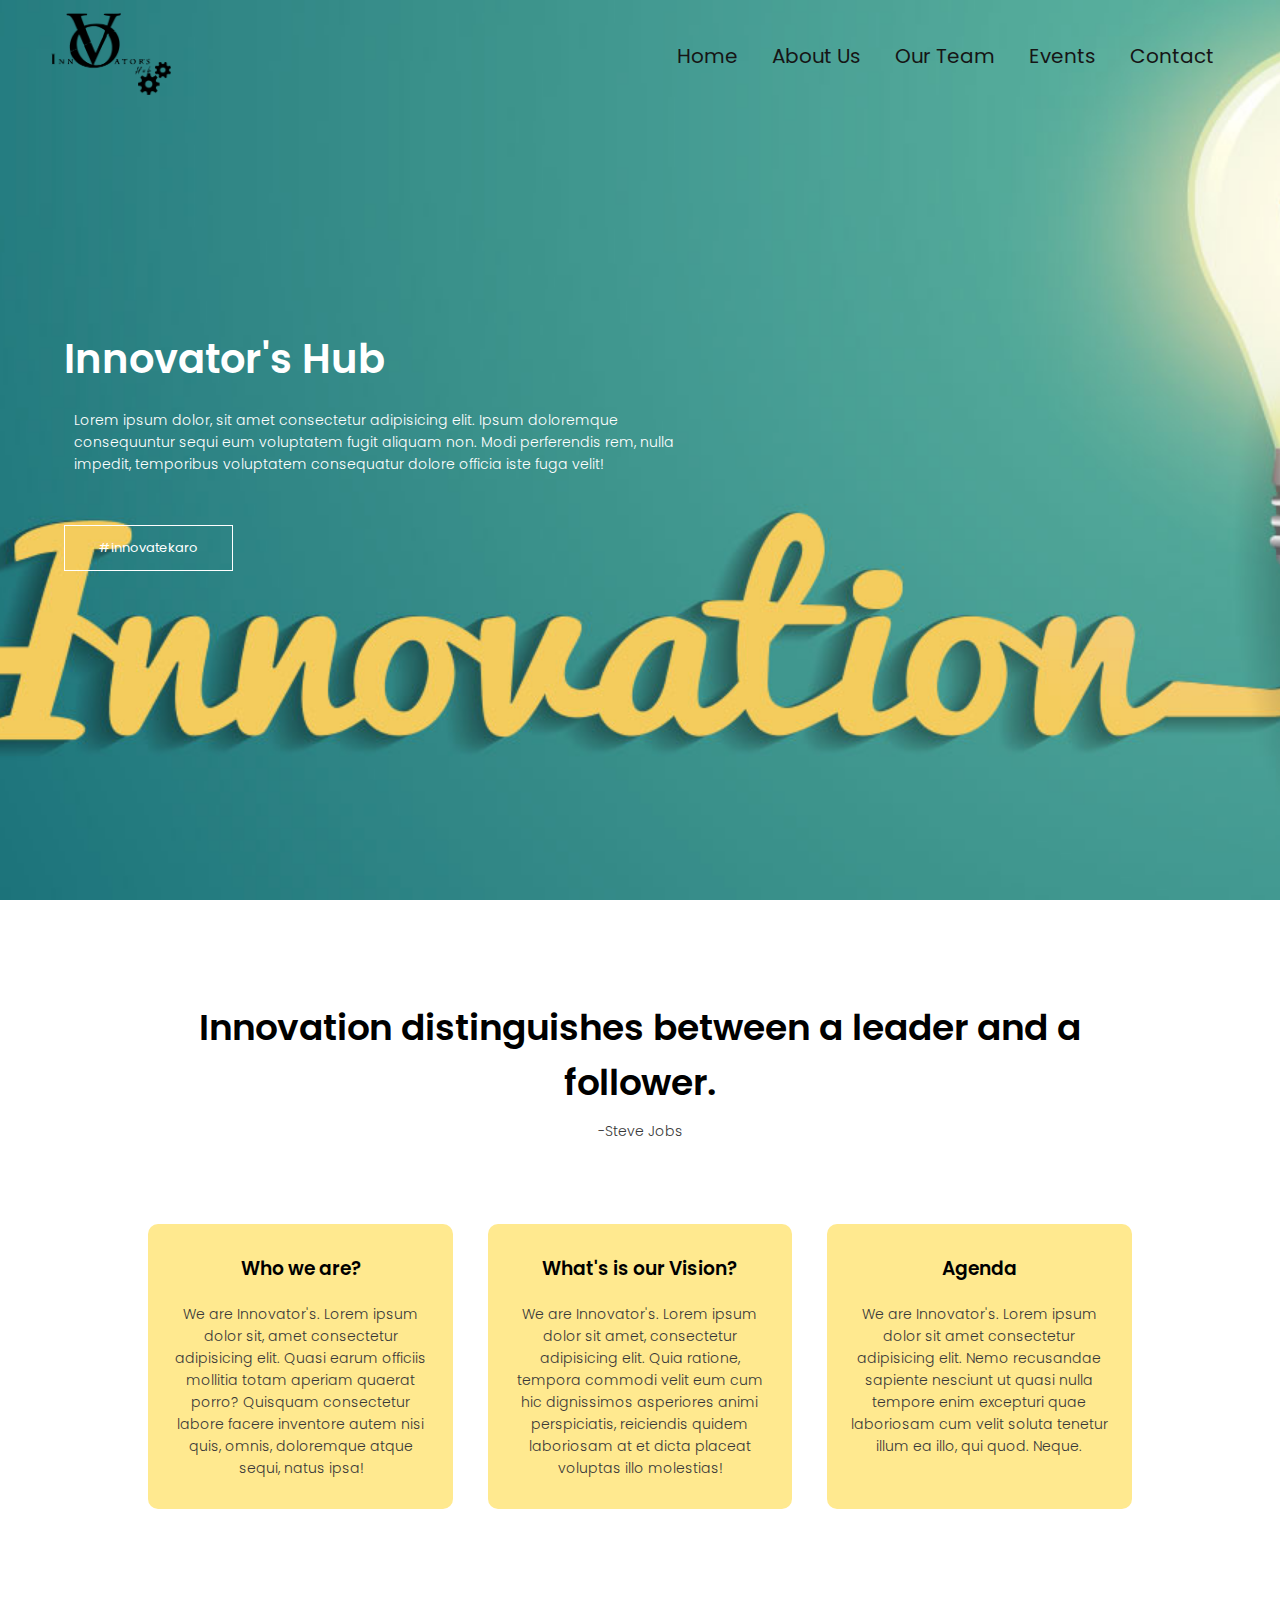
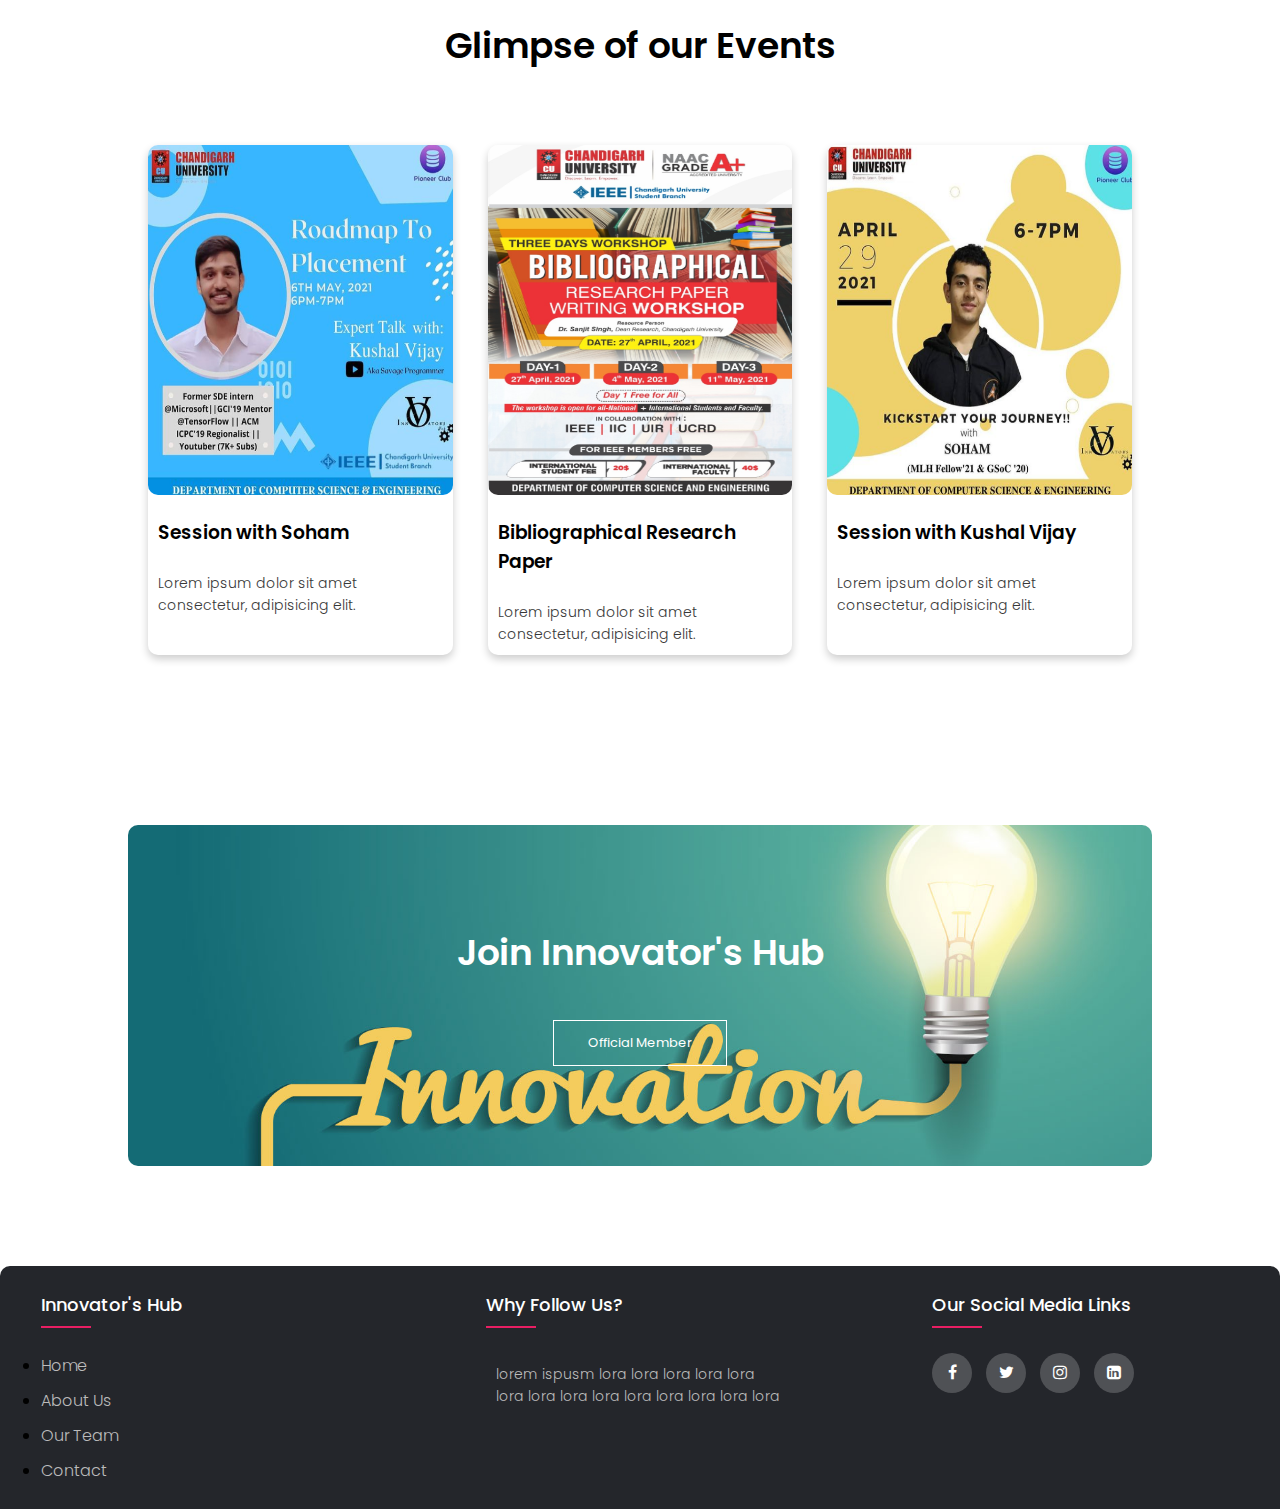
<file: index.html>
<!DOCTYPE html>
<html>

<head>
  <meta name="viewport" content="with=device-width, initial-scale=1.0"> 
    <title>Innovator's Hub</title>
    <link rel="stylesheet" href="style.css">
    <link rel="preconnect" href="https://fonts.gstatic.com">
<link href="https://fonts.googleapis.com/css2?family=Poppins:ital,wght@0,300;0,400;0,500;1,200&display=swap" rel="stylesheet">
    <link rel="stylesheet" href="https://stackpath.bootstrapcdn.com/font-awesome/4.7.0/css/font-awesome.min.css">
</head>

<body>
    <section class="header">            
            <nav>
              <a href="index.html"><img src="images/logo.png" alt=""></a>
              <div class="nav-links" id="navLinks"> 
                <i class="fa fa-times" onclick="hideMenu()"></i>

                <ul>
                    <li><a href="index.html">Home</a></li>
                    <li><a href="aboutUs.html">About Us</a></li>
                    <li><a href="team.html">Our Team</a></li>
                    <li><a href="events.html">Events</a></li>
                    <li><a href="contact.html">Contact</a></li>
                </ul>
              </div>
              <i class="fa fa-bars" onclick="showMenu()" ></i>

            </nav>
      <div class="text-box">
        <h1>
          Innovator's Hub
        </h1>
        <p>
          Lorem ipsum dolor, sit amet consectetur adipisicing elit. Ipsum doloremque consequuntur sequi eum voluptatem fugit aliquam non. Modi perferendis rem, nulla impedit, temporibus voluptatem consequatur dolore officia iste fuga velit!
        </p>
        <a href="" class="hero-btn">#innovatekaro</a>
      </div>

      </section>

      <section class="course">
        <h1>Innovation distinguishes between a leader and a follower.</h1>
        <p> -Steve Jobs</p>

          <div class="row">
            <div class="course-col">
              <h3>
                Who we are?
              </h3>
              <p>
                We are Innovator's. Lorem ipsum dolor sit, amet consectetur adipisicing elit. Quasi earum officiis mollitia totam aperiam quaerat porro? Quisquam consectetur labore facere inventore autem nisi quis, omnis, doloremque atque sequi, natus ipsa!
              </p>
            </div>
            <div class="course-col">
              <h3>
                What's is our Vision?
              </h3>
              <p>
                We are Innovator's. Lorem ipsum dolor sit amet, consectetur adipisicing elit. Quia ratione, tempora commodi velit eum cum hic dignissimos asperiores animi perspiciatis, reiciendis quidem laboriosam at et dicta placeat voluptas illo molestias!
              </p>
            </div>
            <div class="course-col">
              <h3>
                Agenda
              </h3>
              <p>
                We are Innovator's. Lorem ipsum dolor sit amet consectetur adipisicing elit. Nemo recusandae sapiente nesciunt ut quasi nulla tempore enim excepturi quae laboriosam cum velit soluta tenetur illum ea illo, qui quod. Neque.
              </p>
            </div>
          </div>
      </section>

      <!-- <section class="campus">
        <h1>Glimpse of our Recent Event's</h1>
        <div class="row">
          <div class="campus-col">
            <img src="images/imgs.png">
            <div class="layer">
              <h3>Bibliographical Research Paper</h3>
            </div>
          </div>
          <div class="campus-col">
            <img src="images/imgss.png">
            <div class="layer">
              <h3>Expert talk with Soham</h3>
              
            </div>
          </div>
          <div class="campus-col">
            <img src="images/imgsss.png">
            <div class="layer">
              <h3>Placement talks</h3>
              
            </div>
          </div>
        </div>

      </section> -->


      <section class="facilities">
        <h1>Glimpse of our Events</h1>
        <!-- <p>We are Innovator</p> -->

        <div class="row">
          <div class="facilities-col">
            <img src="images/imgss.png" alt="">
            <h3>Session with Soham</h3>
            <p>Lorem ipsum dolor sit amet consectetur, adipisicing elit. </p>

          </div>
          <div class="facilities-col">
            <img src="images/imgs.png" alt="">
            <h3>Bibliographical Research Paper</h3>
            <p>Lorem ipsum dolor sit amet consectetur, adipisicing elit. </p>
            
          </div>
          <div class="facilities-col">
            <img src="images/imgsss.png" alt="">
            <h3>Session with Kushal Vijay</h3>
            <p>Lorem ipsum dolor sit amet consectetur, adipisicing elit. </p>
            
          </div>
        </div>
      </section>

      <section class="cta">
        <h1>Join Innovator's Hub</h1>
        <a href="http://bit.ly/official-IH" class="hero-btn">Official Member</a>
      </section>

      <footer class="footer">
        <div class="container">
          <div class="row">
            <div class="footer-col">
              <h4>Innovator's Hub</h4>
              <ul>
                <li><a href="#">Home</a></li>
                <li><a href="#">About Us</a></li>
                <li><a href="#">Our Team</a></li>
                <li><a href="#">Contact</a></li>
              </ul>
            </div>
            <div class="footer-col">
              <h4>Why follow us?</h4>
              <p>lorem ispusm lora lora lora lora lora lora lora lora lora lora lora lora lora lora </p>
            </div>
   
            <div class="footer-col">
              <h4>Our Social media links</h4>
              <div class="social-links">
                <a href="#"><i class="fa fa-facebook"></i></a>
                <a href="#"><i class="fa fa-twitter"></i></a>
                <a href="#"><i class="fa fa-instagram"></i></a>
                <a href="#"><i class="fa fa-linkedin-square"></i></a>
              </div>
            </div>
          </div>
        </div>
     </footer>
    


<!--JS for responsive menubar -->
<script>
  var navLinks = document.getElementById("navLinks");
  funtion showMenu() {
    navLinks.style.right = "0";
  }
  funtion hideMenu() {
    navLinks.style.right = "-200px";
  }
</script>

</body>

</html>
</file>
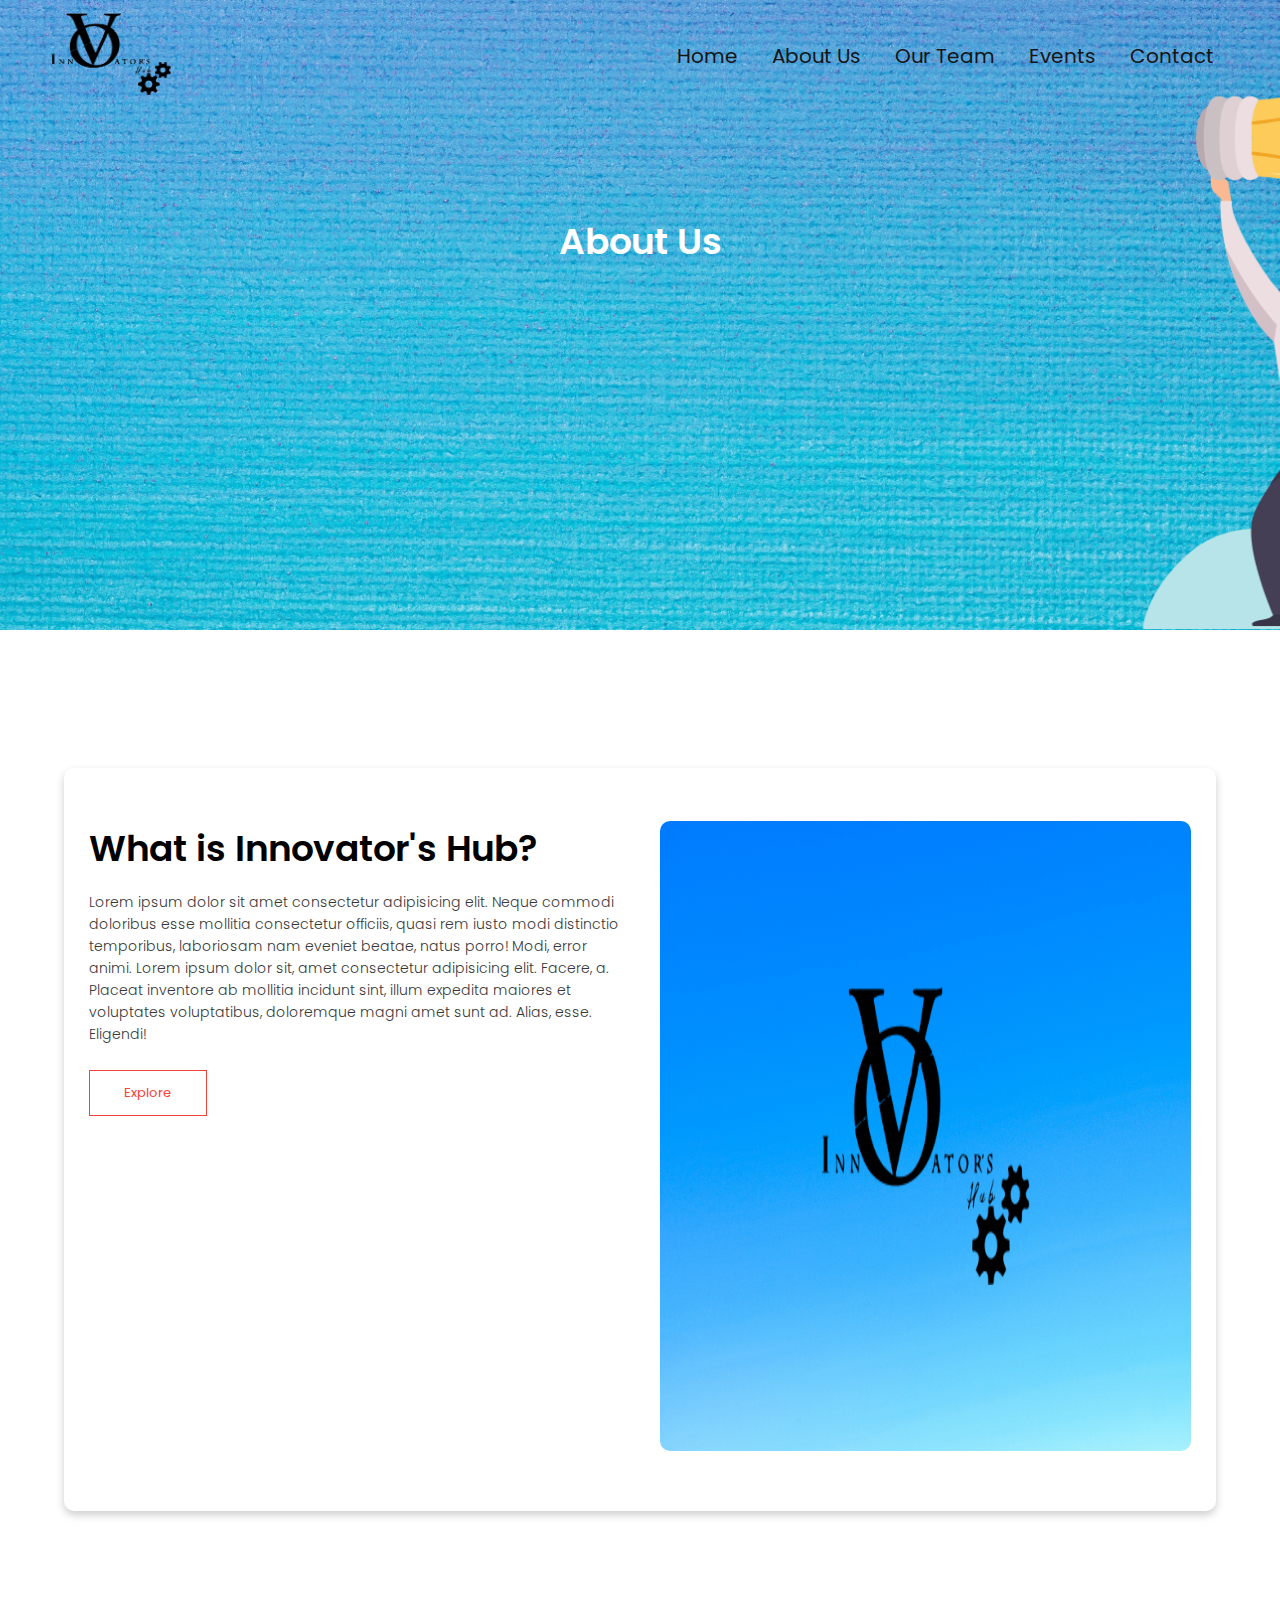
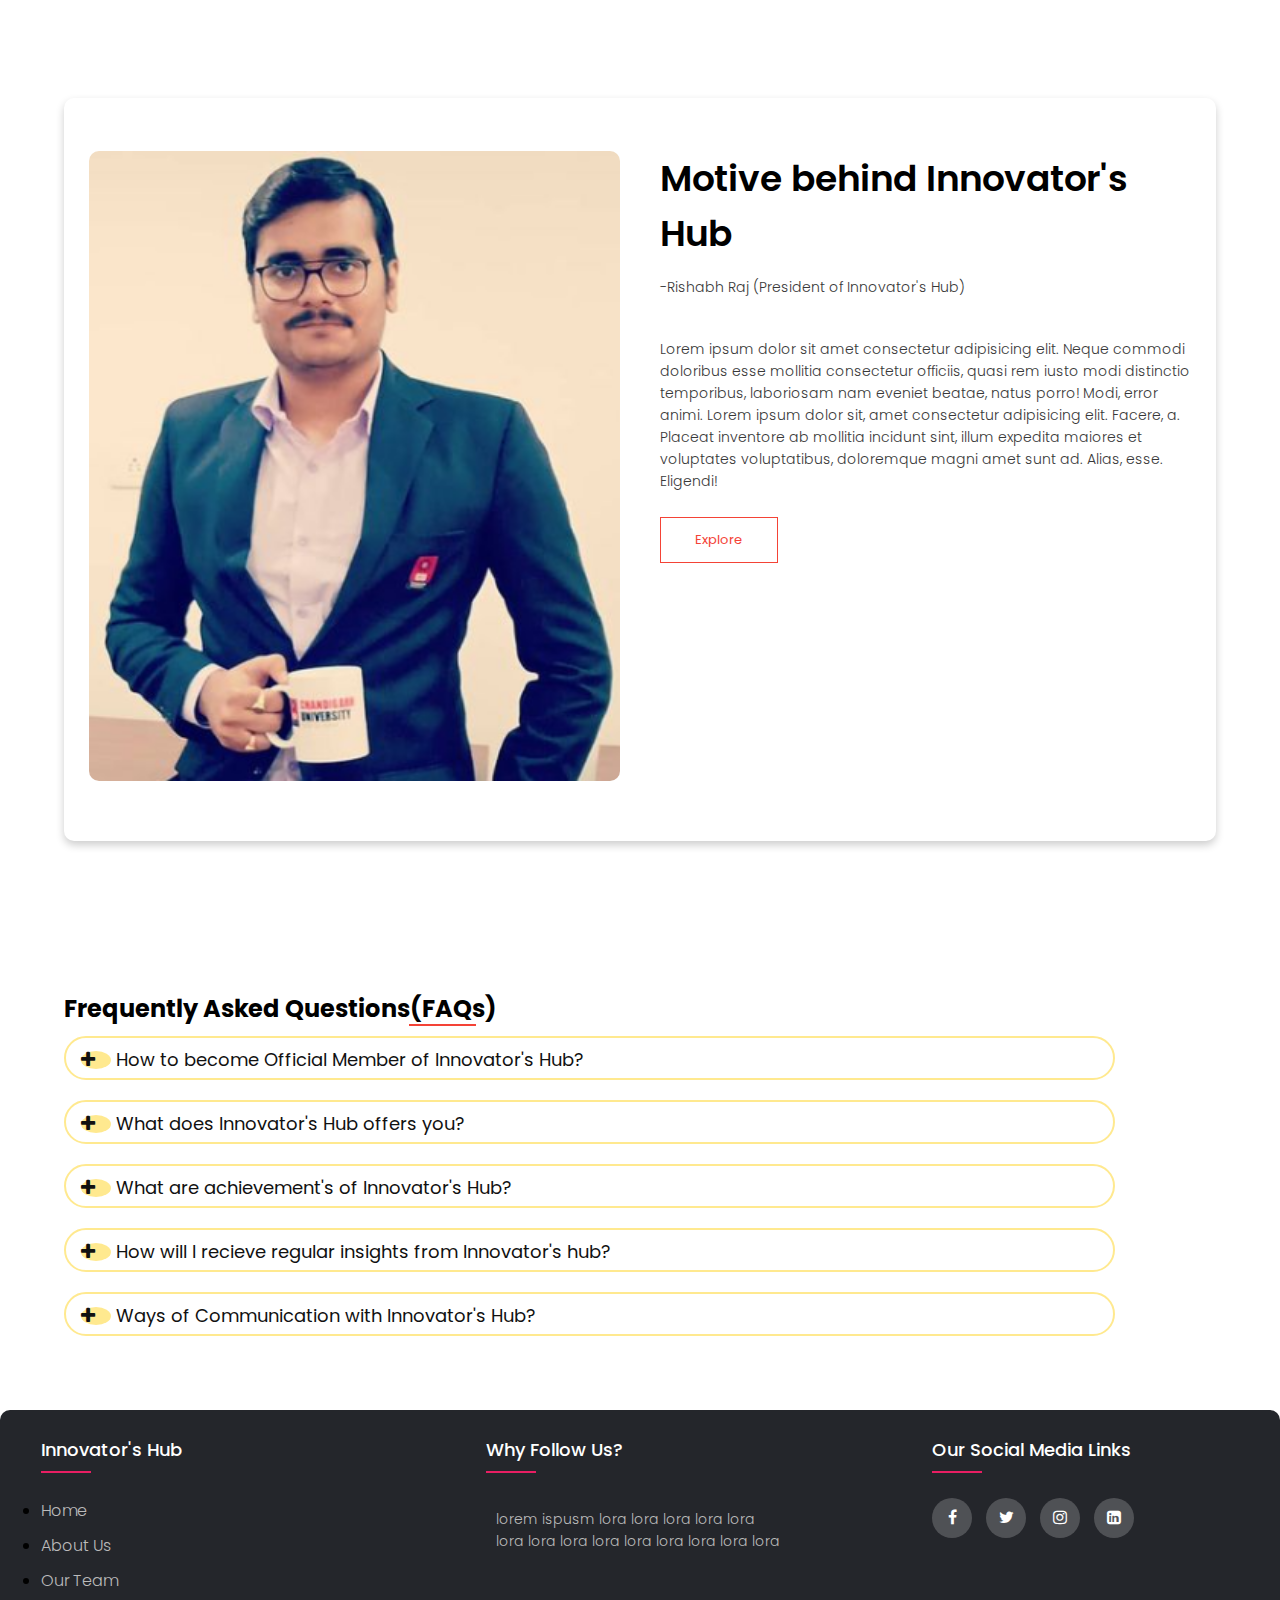
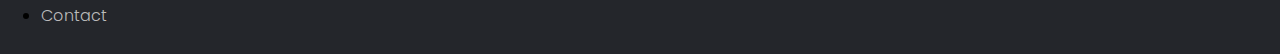
<file: aboutUs.html>
<!DOCTYPE html>
<html>

<head>
  <meta name="viewport" content="with=device-width, initial-scale=1.0"> 
    <title>Innovator's Hub</title>
    <link rel="stylesheet" href="style.css">
    <link rel="preconnect" href="https://fonts.gstatic.com">
<link href="https://fonts.googleapis.com/css2?family=Poppins:ital,wght@0,300;0,400;0,500;1,200&display=swap" rel="stylesheet">
    <link rel="stylesheet" href="https://stackpath.bootstrapcdn.com/font-awesome/4.7.0/css/font-awesome.min.css">
</head>

<body>

    <section class="sub-header">            
        <nav>
          <a href="index.html"><img src="images/logo.png" alt=""></a>
          <div class="nav-links" id="navLinks"> 
            <i class="fa fa-times" onclick="hideMenu()"></i>

            <ul>
                <li><a href="index.html">Home</a></li>
                <li><a href="aboutUs.html">About Us</a></li>
                <li><a href="team.html">Our Team</a></li>
                <li><a href="events.html">Events</a></li>
                <li><a href="contact.html">Contact</a></li>
            </ul>
          </div>
          <i class="fa fa-bars" onclick="showMenu()" ></i>

        </nav>
        <h1>About Us</h1>

  </section>

  <section class="about-us">
      <div class="row shadow">
          <div class="about-col">
            <h1>What is Innovator's Hub?</h1>
            <p>Lorem ipsum dolor sit amet consectetur adipisicing elit. Neque commodi doloribus esse mollitia consectetur officiis, quasi rem iusto modi distinctio temporibus, laboriosam nam eveniet beatae, natus porro! Modi, error animi. Lorem ipsum dolor sit, amet consectetur adipisicing elit. Facere, a. Placeat inventore ab mollitia incidunt sint, illum expedita maiores et voluptates voluptatibus, doloremque magni amet sunt ad. Alias, esse. Eligendi!</p>
            <a href="index.html" class="hero-btn red-btn">Explore</a>
          </div>
          <div class="about-col">
              <img src="images/logo1.png" alt="">
              
        </div>
      </div>
  </section>
  <section class="about-us">
    <div class="row shadow">
        <div class="about-col">
            <img src="images/chair.png" alt="">
            
        </div>
        <div class="about-col">
            <h1>Motive behind Innovator's Hub</h1>
            <p class="chair">-Rishabh Raj (President of Innovator's Hub)</p>
            <p>Lorem ipsum dolor sit amet consectetur adipisicing elit. Neque commodi doloribus esse mollitia consectetur officiis, quasi rem iusto modi distinctio temporibus, laboriosam nam eveniet beatae, natus porro! Modi, error animi. Lorem ipsum dolor sit, amet consectetur adipisicing elit. Facere, a. Placeat inventore ab mollitia incidunt sint, illum expedita maiores et voluptates voluptatibus, doloremque magni amet sunt ad. Alias, esse. Eligendi!</p>
            <a href="team.html" class="hero-btn red-btn">Explore</a>
          </div>
    </div>
  </section>
  
  <section class="faq">
      <h2>Frequently Asked Questions(FAQs)</h2>
      <div class="accordion">
          <h5><i class="fa fa-plus" aria-hidden="true"></i>
            How to become Official Member of Innovator's Hub?</h5>
      </div>
      <div class="panel">
          <p>
              You just have to visit this <a href="http://bit.ly/official-IH">Link (bit.ly/official-IH)</a> and fill the form to be a part of Innovator's Hub
          </p>
      </div>


      <div class="accordion">
        <h5><i class="fa fa-plus" aria-hidden="true"></i>
            What does Innovator's Hub offers you?</h5>
    </div>
    <div class="panel">
        <p>
            You just have to visit this <a href="http://bit.ly/official-IH">Link (bit.ly/official-IH)</a> and fill the form to be a part of Innovator's Hub
        </p>
    </div>


    <div class="accordion">
        <h5><i class="fa fa-plus" aria-hidden="true"></i>
            What are achievement's of Innovator's Hub?</h5>
    </div>
    <div class="panel">
        <p>
            You just have to visit this <a href="http://bit.ly/official-IH">Link (bit.ly/official-IH)</a> and fill the form to be a part of Innovator's Hub
        </p>
    </div>


    <div class="accordion">
        <h5><i class="fa fa-plus" aria-hidden="true"></i>
            How will I recieve regular insights from Innovator's hub?</h5>
    </div>
    <div class="panel">
        <p>
            You just have to visit this <a href="http://bit.ly/official-IH">Link (bit.ly/official-IH)</a> and fill the form to be a part of Innovator's Hub
        </p>
    </div>


    <div class="accordion">
        <h5><i class="fa fa-plus" aria-hidden="true"></i>
            Ways of Communication with Innovator's Hub?</h5>
    </div>
    <div class="panel">
        <p>
            You just have to visit this <a href="http://bit.ly/official-IH">Link (bit.ly/official-IH)</a> and fill the form to be a part of Innovator's Hub
        </p>
    </div>
  </section>




    <footer class="footer">
        <div class="container">
          <div class="row">
            <div class="footer-col">
              <h4>Innovator's Hub</h4>
              <ul>
                <li><a href="#">Home</a></li>
                <li><a href="#">About Us</a></li>
                <li><a href="#">Our Team</a></li>
                <li><a href="#">Contact</a></li>
              </ul>
            </div>
            <div class="footer-col">
              <h4>Why follow us?</h4>
              <p>lorem ispusm lora lora lora lora lora lora lora lora lora lora lora lora lora lora </p>
            </div>
   
            <div class="footer-col">
              <h4>Our Social media links</h4>
              <div class="social-links">
                <a href="#"><i class="fa fa-facebook"></i></a>
                <a href="#"><i class="fa fa-twitter"></i></a>
                <a href="#"><i class="fa fa-instagram"></i></a>
                <a href="#"><i class="fa fa-linkedin-square"></i></a>
              </div>
            </div>
          </div>
        </div>
     </footer>

     <script>
         var acc= document.getElementsByClassName('accordion');
         var i;
         var len = acc.length;
         for(i=0; i<len; i++){
             acc[i].addEventListener('click',function(){
                 this.classList.toggle('active');
                 var panel = this.nextElementSibling;
                 if(panel.style.maxHeight){
                     panel.style.maxHeight = null;
                 } else {
                     panel.style.maxHeight = panel.scrollHeight + 'px'
                 }
             }
             )
         }
     </script>
    
</body>
</file>
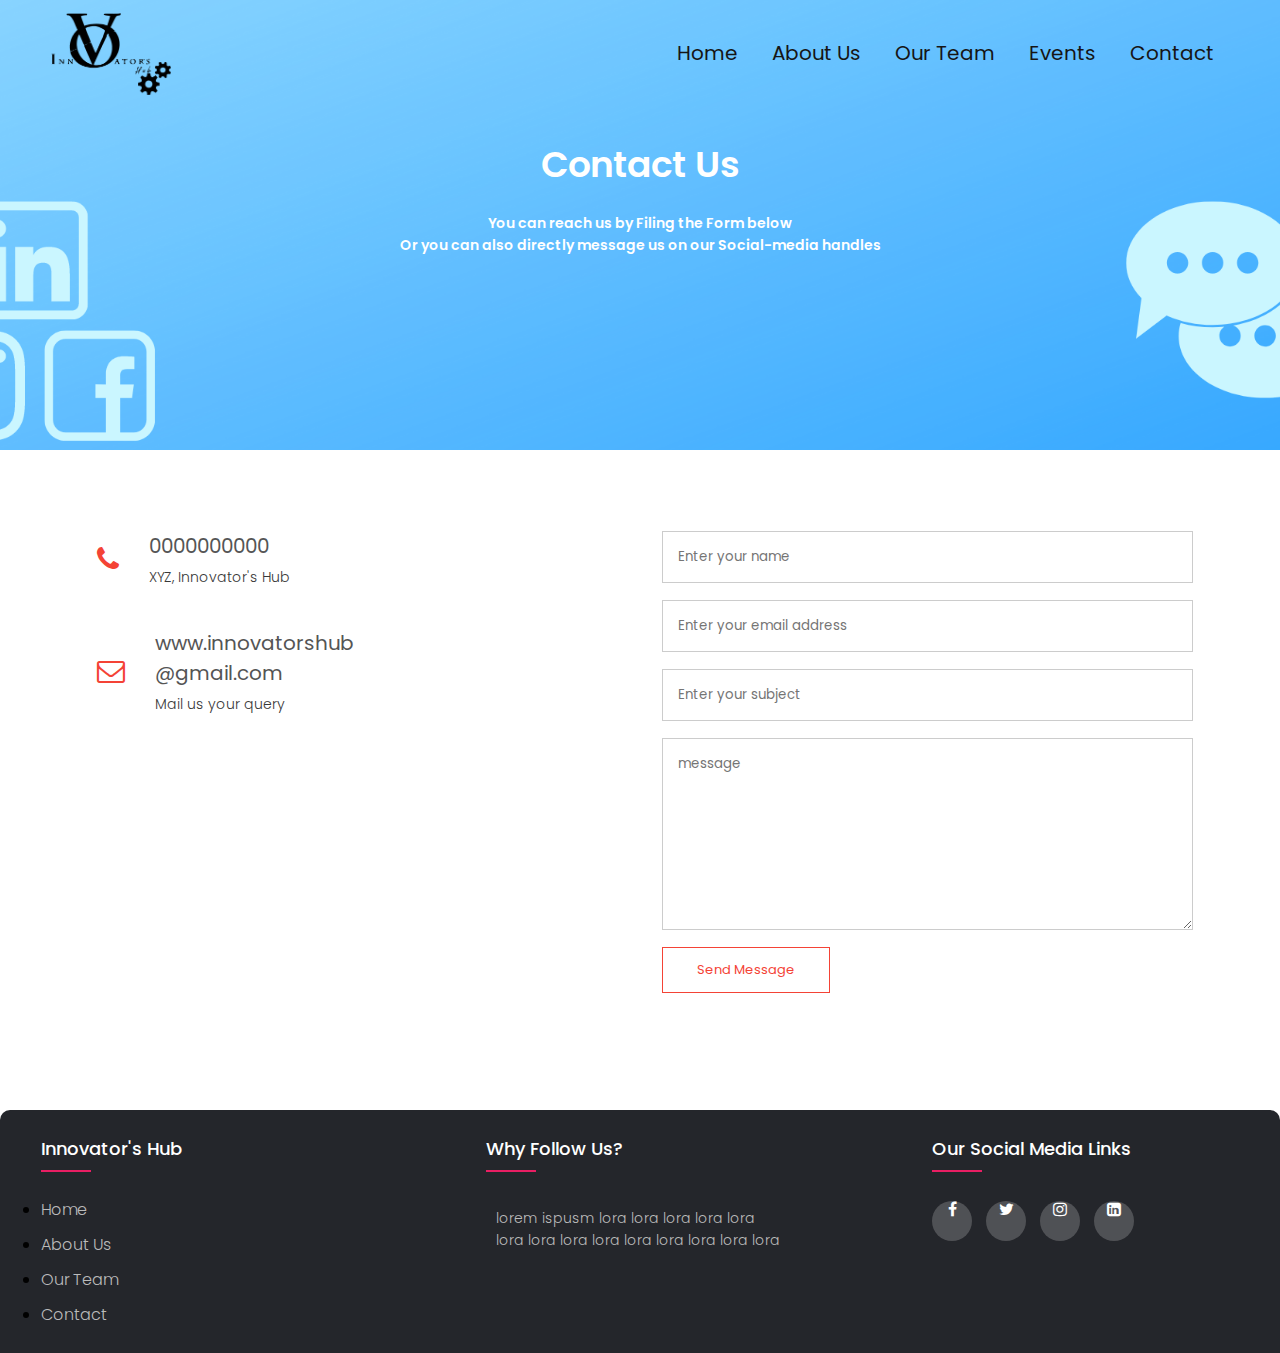
<file: contact.html>
<head>
    <meta name="viewport" content="with=device-width, initial-scale=1.0"> 
      <title>Innovator's Hub</title>
      <link rel="stylesheet" href="style.css">
      <link rel="preconnect" href="https://fonts.gstatic.com">
  <link href="https://fonts.googleapis.com/css2?family=Poppins:ital,wght@0,300;0,400;0,500;1,200&display=swap" rel="stylesheet">
      <link rel="stylesheet" href="https://stackpath.bootstrapcdn.com/font-awesome/4.7.0/css/font-awesome.min.css">
  </head>
  
  <body>
      <section class="contact-header">            
          <nav>
            <a href="index.html"><img src="images/logo.png" alt=""></a>
            <div class="nav-links" id="navLinks"> 
              <i class="fa fa-times" onclick="hideMenu()"></i>
  
              <ul>
                  <li><a href="index.html">Home</a></li>
                  <li><a href="aboutUs.html">About Us</a></li>
                  <li><a href="team.html">Our Team</a></li>
                  <li><a href="events.html">Events</a></li>
                  <li><a href="contact.html">Contact</a></li>
              </ul>
            </div>
            <i class="fa fa-bars" onclick="showMenu()" ></i>
  
          </nav>
          <h1>Contact Us</h1>
          <p>
              You can reach us by Filing the Form below <br> Or you can also directly message us on our Social-media handles
          </p>
  
    </section>

    <section class="contact-us">

        <div class="row">
            <div class="contact-col">
                <div>
                    <i class="fa fa-phone"></i>
                    <span>
                        <h5>0000000000</h5>
                        <p>XYZ, Innovator's Hub</p>
                    </span>
                </div>
                <div>
                    <i class="fa fa-envelope-o"></i>
                    <span>
                        <h5>www.innovatorshub<br>@gmail.com</h5>
                        <p>Mail us your query</p>
                    </span>
                </div>

            </div>
            <div class="contact-col">
                <form action="form-handler.php" method="post">
                    <input type="text" name="name" placeholder="Enter your name" required>
                    <input type="email" name="email" placeholder="Enter your email address" required>
                    <input type="text" name="subject" placeholder="Enter your subject" required>
                    <textarea rows="8" name="message" placeholder="message" required></textarea>
                    <button type="submit" class="hero-btn red-btn"> Send Message</button>

                </form>
            </div>
        </div>
    </section>




    <footer class="footer">
        <div class="container">
          <div class="row">
            <div class="footer-col">
              <h4>Innovator's Hub</h4>
              <ul>
                <li><a href="#">Home</a></li>
                <li><a href="#">About Us</a></li>
                <li><a href="#">Our Team</a></li>
                <li><a href="#">Contact</a></li>
              </ul>
            </div>
            <div class="footer-col">
              <h4>Why follow us?</h4>
              <p>lorem ispusm lora lora lora lora lora lora lora lora lora lora lora lora lora lora </p>
            </div>
    
    
            <div class="footer-col">
              <h4>Our Social media links</h4>
              <div class="social-links">
                <a href="#"><i class="fa fa-facebook"></i></a>
                <a href="#"><i class="fa fa-twitter"></i></a>
                <a href="#"><i class="fa fa-instagram"></i></a>
                <a href="#"><i class="fa fa-linkedin-square"></i></a>
              </div>
            </div>
          </div>
        </div>
     </footer>

    </body>
</file>
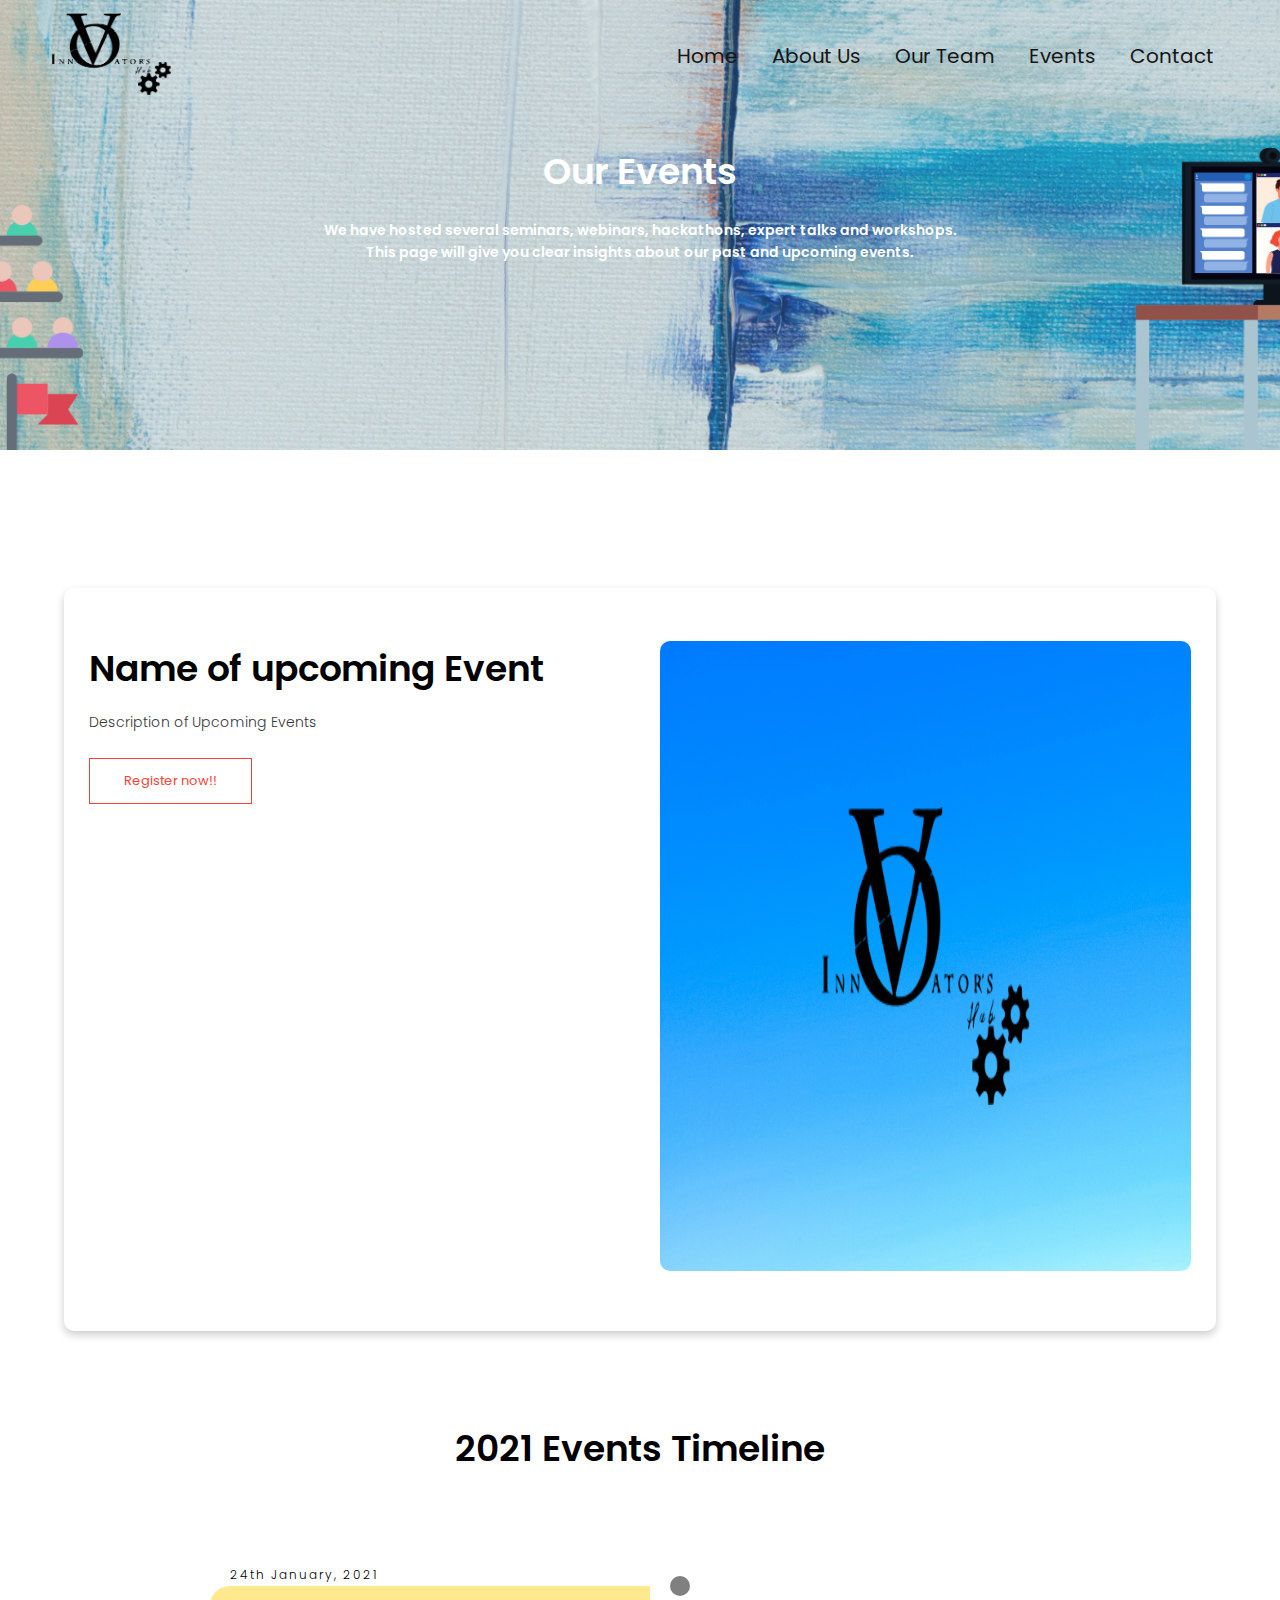
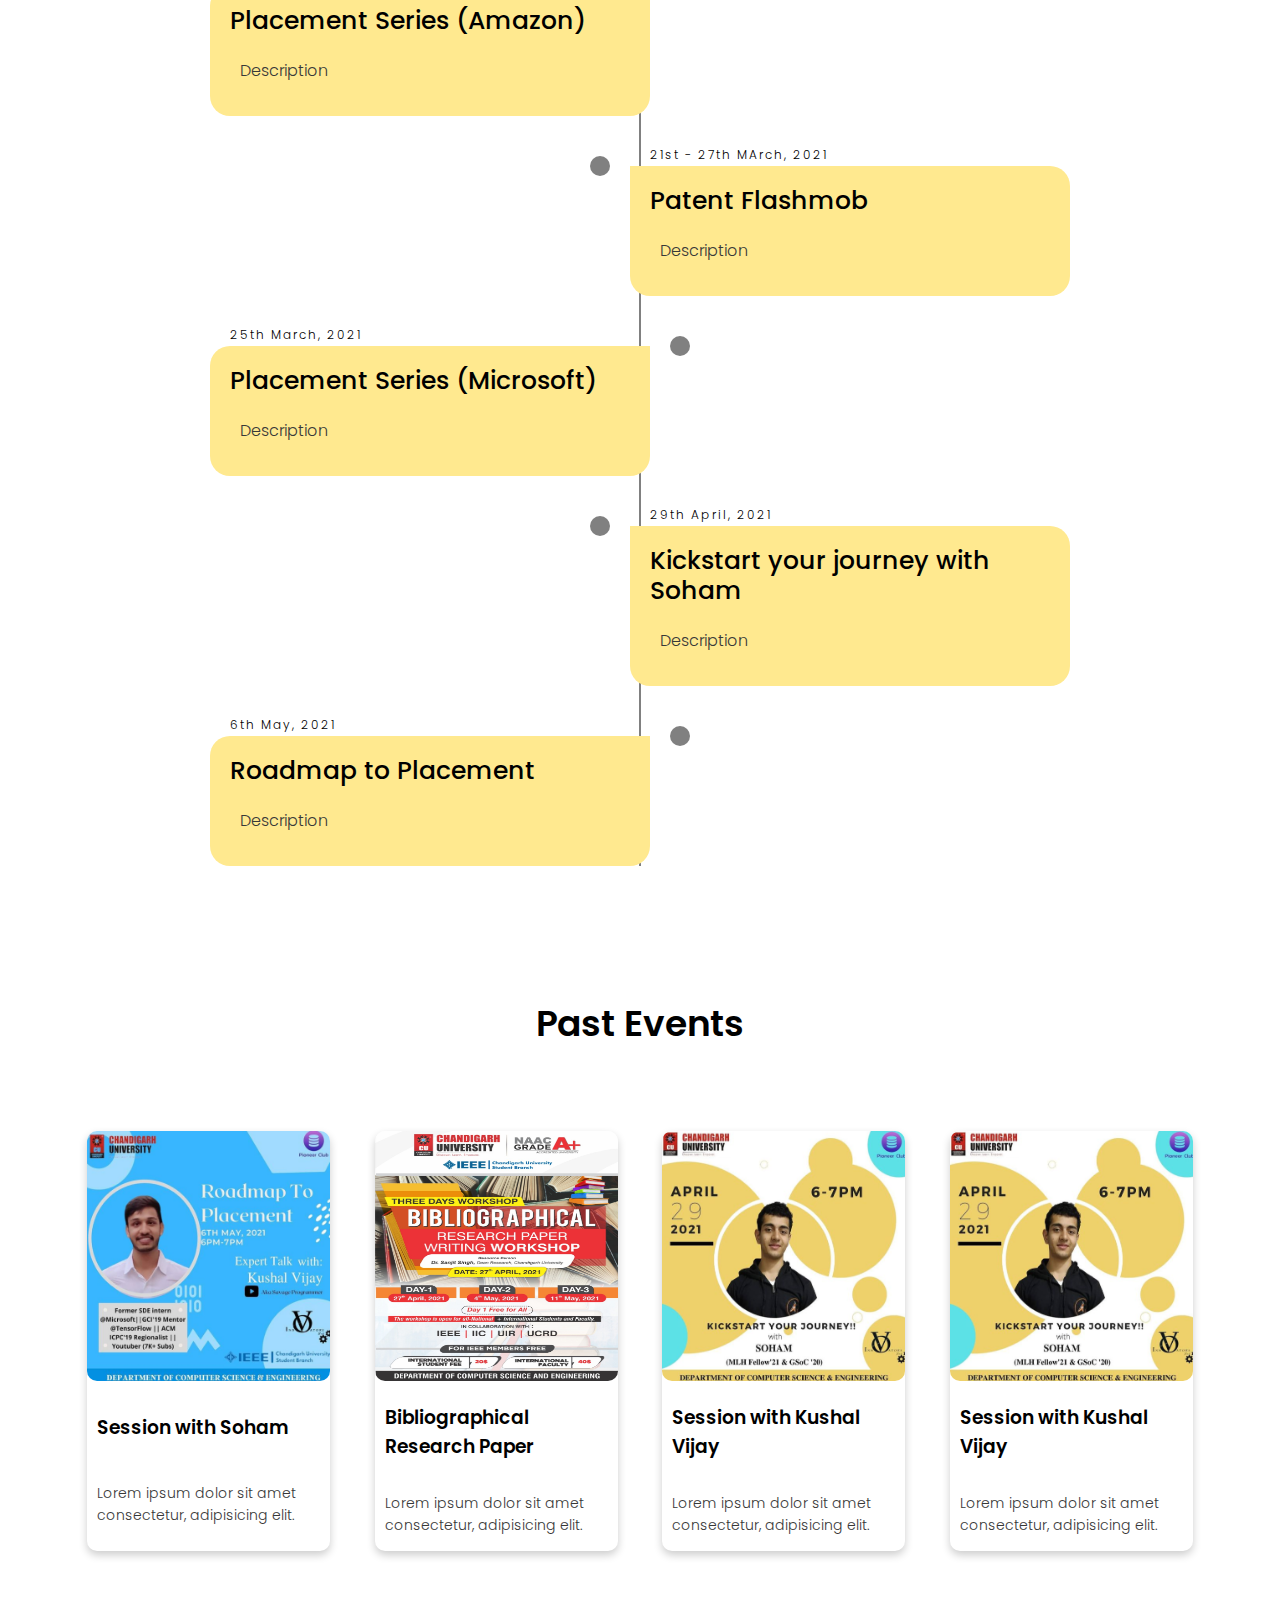
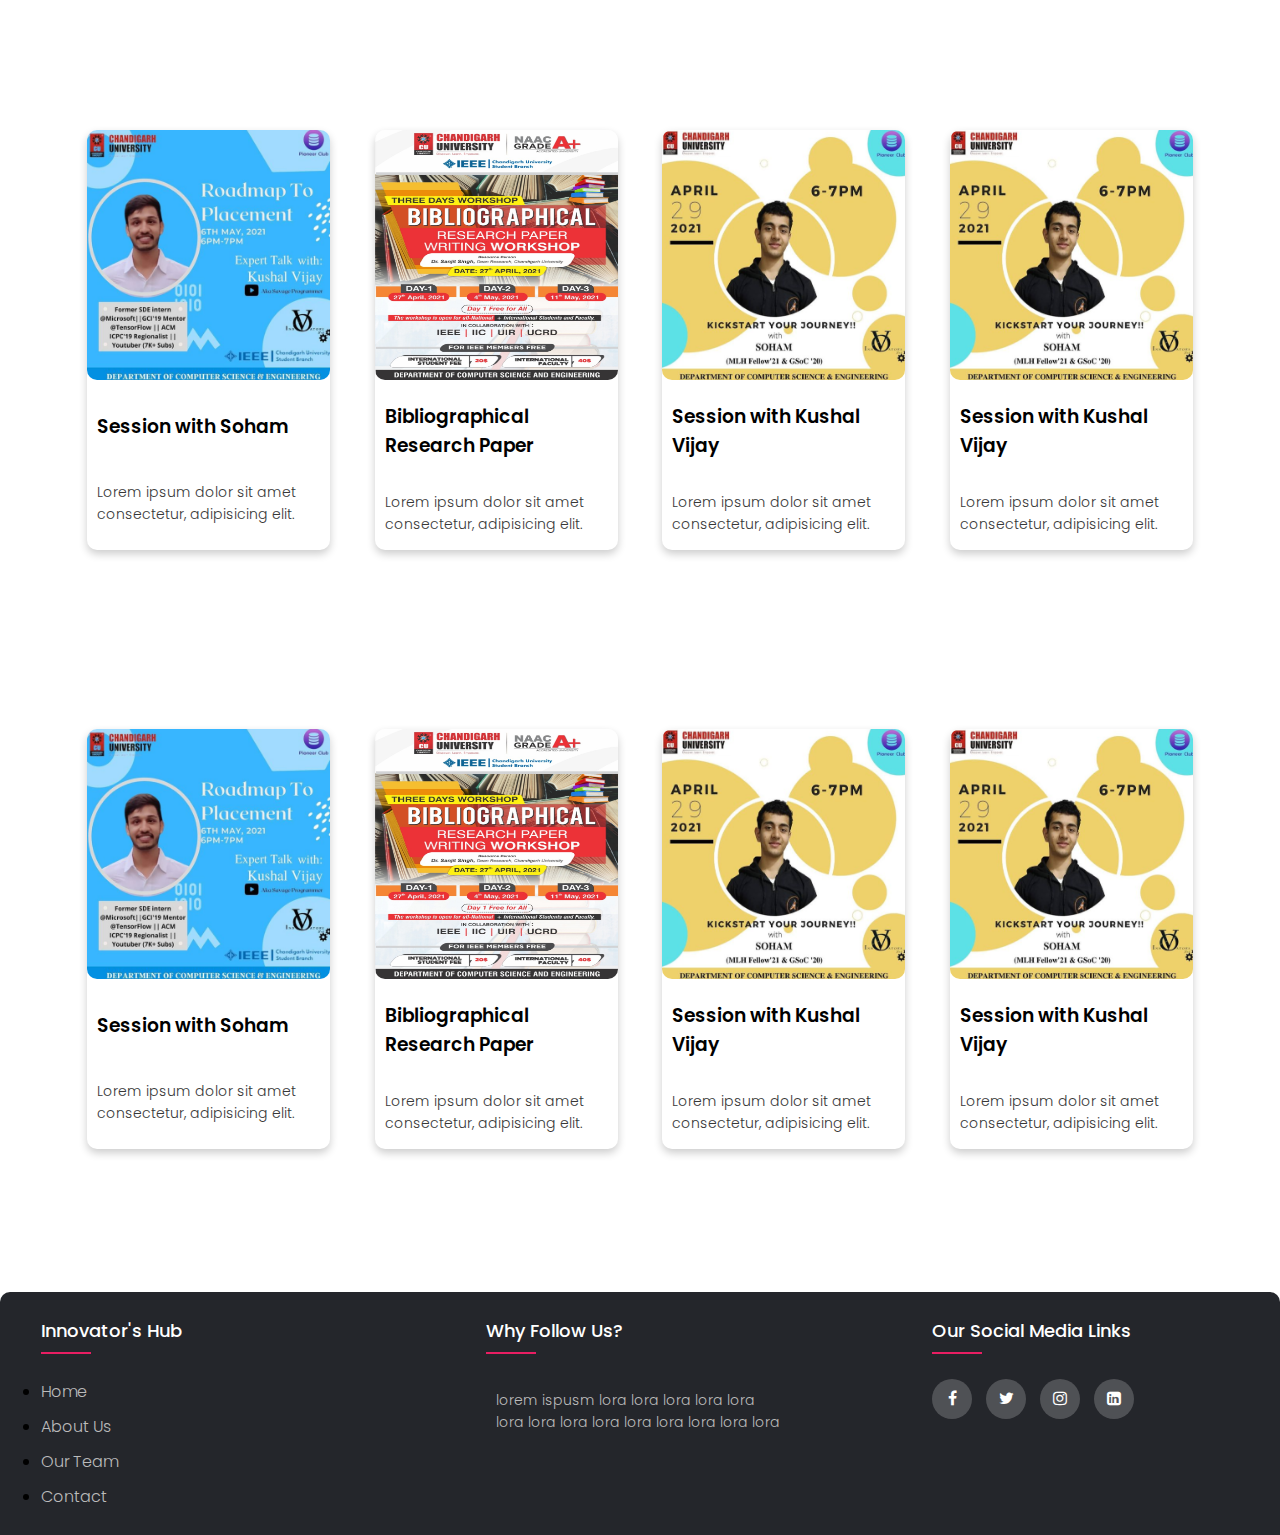
<file: events.html>
<!DOCTYPE html>
<html>

<head>
  <meta name="viewport" content="with=device-width, initial-scale=1.0"> 
    <title>Innovator's Hub</title>
    <link rel="stylesheet" href="style.css">
    <link rel="preconnect" href="https://fonts.gstatic.com">
<link href="https://fonts.googleapis.com/css2?family=Poppins:ital,wght@0,300;0,400;0,500;1,200&display=swap" rel="stylesheet">
    <link rel="stylesheet" href="https://stackpath.bootstrapcdn.com/font-awesome/4.7.0/css/font-awesome.min.css">
</head>

<body>
    <section class="event-header">            
        <nav>
          <a href="index.html"><img src="images/logo.png" alt=""></a>
          <div class="nav-links" id="navLinks"> 
            <i class="fa fa-times" onclick="hideMenu()"></i>

            <ul>
                <li><a href="index.html">Home</a></li>
                <li><a href="aboutUs.html">About Us</a></li>
                <li><a href="team.html">Our Team</a></li>
                <li><a href="events.html">Events</a></li>
                <li><a href="contact.html">Contact</a></li>
            </ul>
          </div>
          <i class="fa fa-bars" onclick="showMenu()" ></i>

        </nav>
        <h1>Our Events</h1>
        <p>
            We have hosted several seminars, webinars, hackathons, expert talks and workshops. <br> This page will give you clear insights about our past and upcoming events.
        </p>

  </section>

  <section class="about-us">
    <div class="row shadow">
        <div class="about-col">
          <h1>Name of upcoming Event</h1>
          <p>Description of Upcoming Events</p>
          <a href="index.html" class="hero-btn red-btn">Register now!!</a>
        </div>
        <div class="about-col">
            <img src="images/logo1.png" alt="">
            
      </div>
    </div>
</section>
<h1 class="facilities">2021 Events Timeline</h1>

<div class="container-event">
    <div class="timeline">
      <ul>
        <li>
          <div class="timeline-content">
            <h3 class="date">24th January, 2021</h3>
            <h1>Placement Series (Amazon)</h1>
            <p>Description</p>
          </div>
        </li>
        <li>
          <div class="timeline-content">
            <h3 class="date">21st - 27th MArch, 2021</h3>
            <h1>Patent Flashmob</h1>
            <p>Description</p>
          </div>
        </li>
        <li>
          <div class="timeline-content">
            <h3 class="date">25th March, 2021</h3>
            <h1>Placement Series (Microsoft)</h1>
            <p>Description</p>
          </div>
        </li>
        <li>
          <div class="timeline-content">
            <h3 class="date">29th April, 2021</h3>
            <h1>Kickstart your journey with Soham</h1>
            <p>Description</p>
          </div>
        </li>
        <li>
          <div class="timeline-content">
            <h3 class="date">6th May, 2021</h3>
            <h1>Roadmap to Placement</h1>
            <p>Description</p>
          </div>
        </li>
      </ul>
    </div>
  </div>
  <section class="facility">
    <h1>Past Events</h1>
    <!-- <p>We are Innovator</p> -->

    <div class="row">
      <div class="facility-col">
        <img src="images/imgss.png" alt="">
        <h3>Session with Soham</h3>
        <p>Lorem ipsum dolor sit amet consectetur, adipisicing elit. </p>

      </div>
      <div class="facility-col">
        <img src="images/imgs.png" alt="">
        <h3>Bibliographical Research Paper</h3>
        <p>Lorem ipsum dolor sit amet consectetur, adipisicing elit. </p>
        
      </div>
      <div class="facility-col">
        <img src="images/imgsss.png" alt="">
        <h3>Session with Kushal Vijay</h3>
        <p>Lorem ipsum dolor sit amet consectetur, adipisicing elit. </p>
        
      </div>
      <div class="facility-col">
        <img src="images/imgsss.png" alt="">
        <h3>Session with Kushal Vijay</h3>
        <p>Lorem ipsum dolor sit amet consectetur, adipisicing elit. </p>
        
      </div>
    </div>
  </section>
  <section class="facility">
    <!-- <p>We are Innovator</p> -->

    <div class="row">
      <div class="facility-col">
        <img src="images/imgss.png" alt="">
        <h3>Session with Soham</h3>
        <p>Lorem ipsum dolor sit amet consectetur, adipisicing elit. </p>

      </div>
      <div class="facility-col">
        <img src="images/imgs.png" alt="">
        <h3>Bibliographical Research Paper</h3>
        <p>Lorem ipsum dolor sit amet consectetur, adipisicing elit. </p>
        
      </div>
      <div class="facility-col">
        <img src="images/imgsss.png" alt="">
        <h3>Session with Kushal Vijay</h3>
        <p>Lorem ipsum dolor sit amet consectetur, adipisicing elit. </p>
        
      </div>
      <div class="facility-col">
        <img src="images/imgsss.png" alt="">
        <h3>Session with Kushal Vijay</h3>
        <p>Lorem ipsum dolor sit amet consectetur, adipisicing elit. </p>
        
      </div>
    </div>
  </section>
  <section class="facility">
    <!-- <p>We are Innovator</p> -->

    <div class="row">
      <div class="facility-col">
        <img src="images/imgss.png" alt="">
        <h3>Session with Soham</h3>
        <p>Lorem ipsum dolor sit amet consectetur, adipisicing elit. </p>

      </div>
      <div class="facility-col">
        <img src="images/imgs.png" alt="">
        <h3>Bibliographical Research Paper</h3>
        <p>Lorem ipsum dolor sit amet consectetur, adipisicing elit. </p>
        
      </div>
      <div class="facility-col">
        <img src="images/imgsss.png" alt="">
        <h3>Session with Kushal Vijay</h3>
        <p>Lorem ipsum dolor sit amet consectetur, adipisicing elit. </p>
        
      </div>
      <div class="facility-col">
        <img src="images/imgsss.png" alt="">
        <h3>Session with Kushal Vijay</h3>
        <p>Lorem ipsum dolor sit amet consectetur, adipisicing elit. </p>
        
      </div>
    </div>
  </section>

  <footer class="footer">
    <div class="container">
      <div class="row">
        <div class="footer-col">
          <h4>Innovator's Hub</h4>
          <ul>
            <li><a href="#">Home</a></li>
            <li><a href="#">About Us</a></li>
            <li><a href="#">Our Team</a></li>
            <li><a href="#">Contact</a></li>
          </ul>
        </div>
        <div class="footer-col">
          <h4>Why follow us?</h4>
          <p>lorem ispusm lora lora lora lora lora lora lora lora lora lora lora lora lora lora </p>
        </div>


        <div class="footer-col">
          <h4>Our Social media links</h4>
          <div class="social-links">
            <a href="#"><i class="fa fa-facebook"></i></a>
            <a href="#"><i class="fa fa-twitter"></i></a>
            <a href="#"><i class="fa fa-instagram"></i></a>
            <a href="#"><i class="fa fa-linkedin-square"></i></a>
          </div>
        </div>
      </div>
    </div>
 </footer>
  </body>
</file>
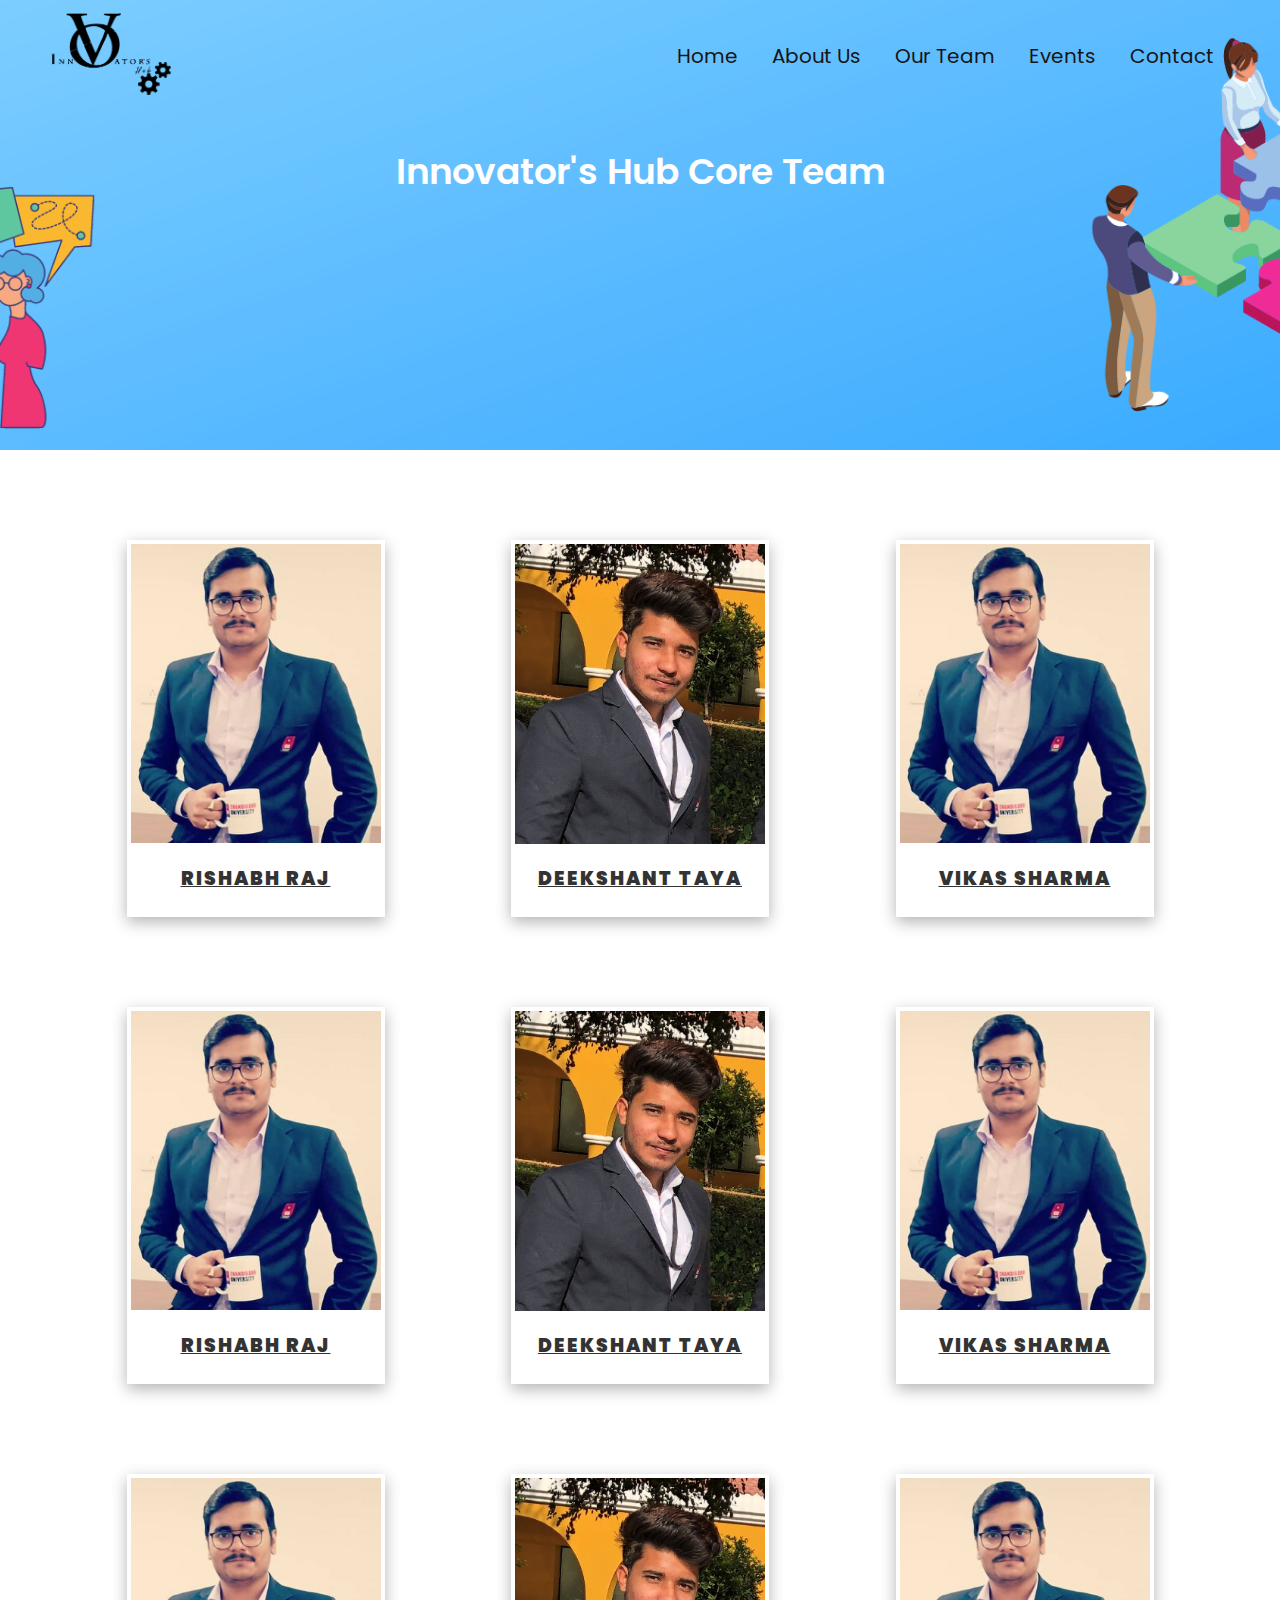
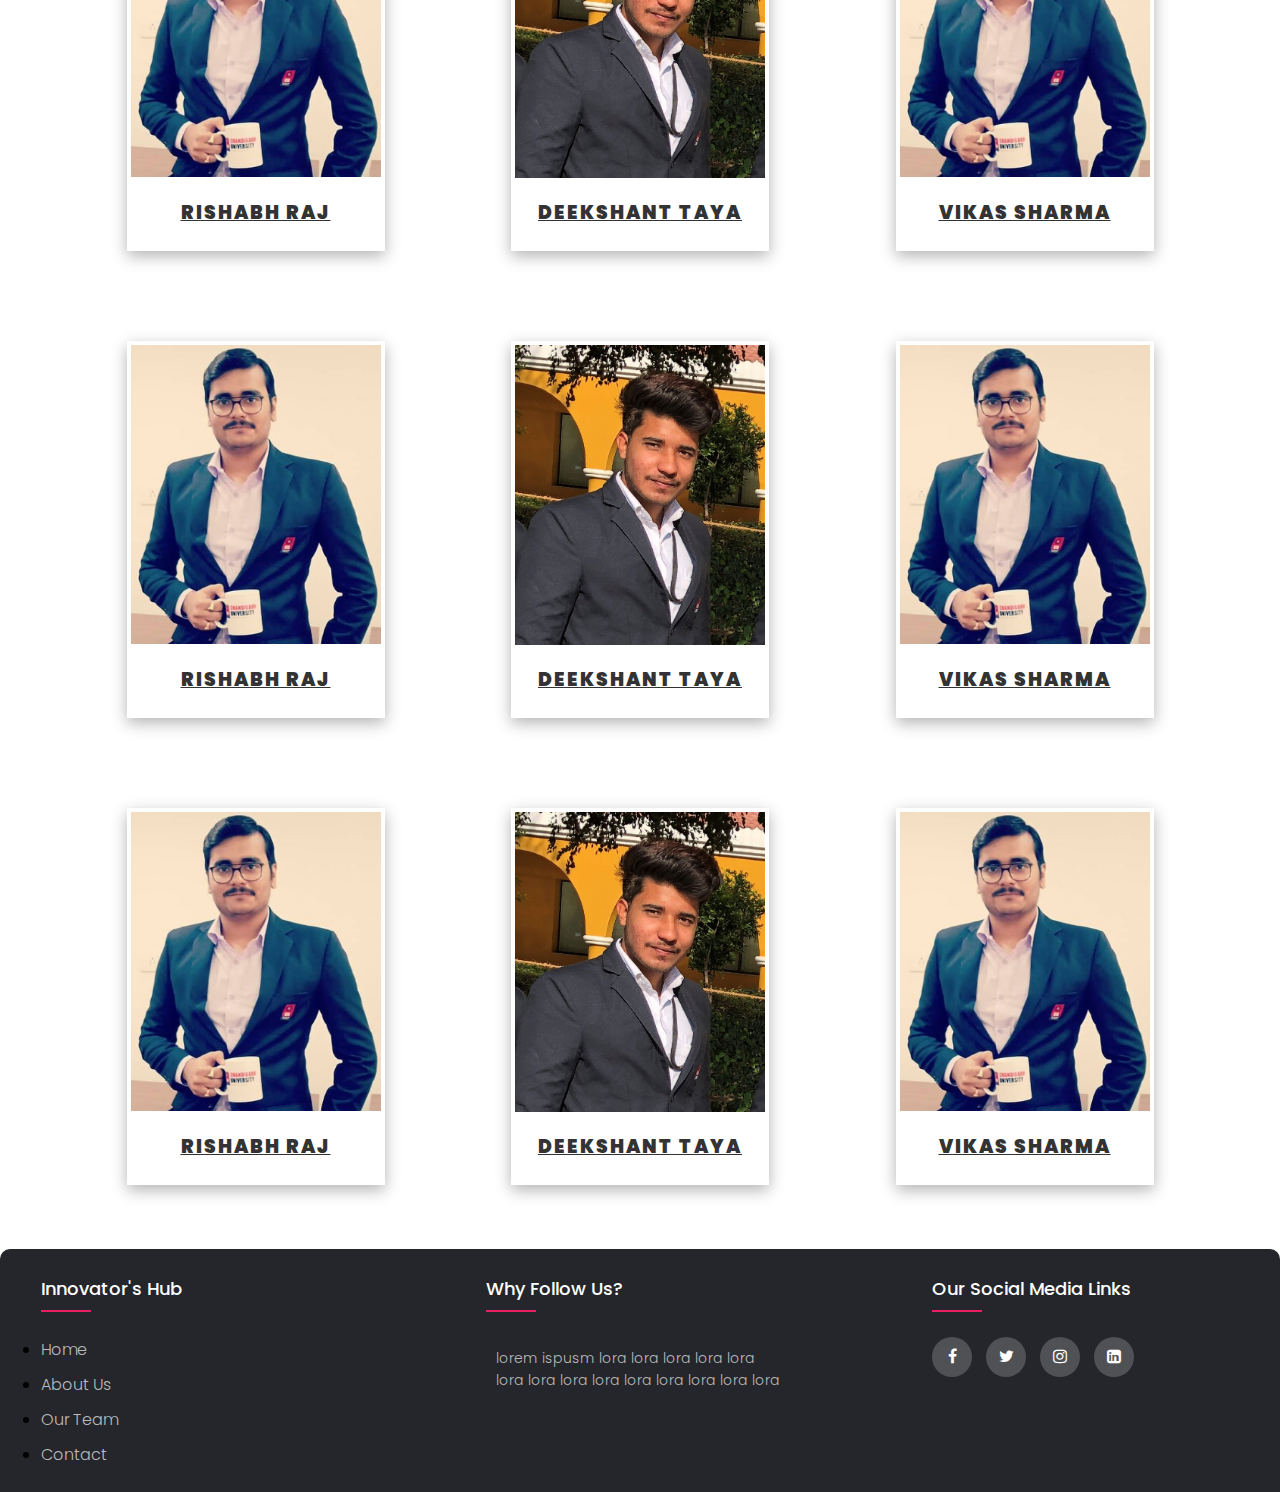
<file: team.html>
<!DOCTYPE html>
<html>

<head>
  <meta name="viewport" content="with=device-width, initial-scale=1.0"> 
    <title>Innovator's Hub</title>
    <link rel="stylesheet" href="style.css">
    <link rel="preconnect" href="https://fonts.gstatic.com">
<link href="https://fonts.googleapis.com/css2?family=Poppins:ital,wght@0,300;0,400;0,500;1,200&display=swap" rel="stylesheet">
    <link rel="stylesheet" href="https://stackpath.bootstrapcdn.com/font-awesome/4.7.0/css/font-awesome.min.css">
</head>

<body>
    <section class="team-header">            
        <nav>
          <a href="index.html"><img src="images/logo.png" alt=""></a>
          <div class="nav-links" id="navLinks"> 
            <i class="fa fa-times" onclick="hideMenu()"></i>

            <ul>
                <li><a href="index.html">Home</a></li>
                <li><a href="aboutUs.html">About Us</a></li>
                <li><a href="team.html">Our Team</a></li>
                <li><a href="events.html">Events</a></li>
                <li><a href="#">Contact</a></li>
            </ul>
          </div>
          <i class="fa fa-bars" onclick="showMenu()" ></i>

        </nav>
        <h1>Innovator's Hub Core Team</h1>

  </section>

  <section class="team">
      <div class="members" id="one">
          <div class="img_box">
            <img src="images/chair.png" alt="">
            <div class="img_info">
                <span>Founder & President</span>
                <p>Lorem ipsum dolor sit amet consectetur adipisicing elit. Quas magni iste accusantium, quod eius esse aliquam sapiente voluptatem mollitia dolore quisquam ducimus. Laboriosam sint odit atque pariatur rerum in adipisci!</p>
                <div class="soci">
                    <a href="#"><i class="fa fa-facebook-square"></i></a>
                    <a href="#"><i class="fa fa-instagram"></i></a>
                    <a href="#"><i class="fa fa-linkedin-square"></i></a>
      
                </div>
            </div>
          </div>
          <h3>Rishabh Raj</h3>
       </div>



       <div class="members" id="two">
        <div class="img_box">
          <img src="images/sukh.jpg" alt="">
          <div class="img_info">
              <span>Vice-President</span>
              <p>Lorem ipsum dolor sit amet consectetur adipisicing elit. Quas magni iste accusantium, quod eius esse aliquam sapiente voluptatem mollitia dolore quisquam ducimus. Laboriosam sint odit atque pariatur rerum in adipisci!</p>
              <div class="soci">
                  <a href="#"><i class="fa fa-facebook-square"></i></a>
                  <a href="#"><i class="fa fa-instagram"></i></a>
                  <a href="#"><i class="fa fa-linkedin-square"></i></a>
    
              </div>
          </div>
        </div>
        <h3>Deekshant Taya</h3>
     </div>


     <div class="members" id="three">
        <div class="img_box">
          <img src="images/chair.png" alt="">
          <div class="img_info">
              <span>Vice-President</span>
              <p>Lorem ipsum dolor sit amet consectetur adipisicing elit. Quas magni iste accusantium, quod eius esse aliquam sapiente voluptatem mollitia dolore quisquam ducimus. Laboriosam sint odit atque pariatur rerum in adipisci!</p>
              <div class="soci">
                  <a href="#"><i class="fa fa-facebook-square"></i></a>
                  <a href="#"><i class="fa fa-instagram"></i></a>
                  <a href="#"><i class="fa fa-linkedin-square"></i></a>
    
              </div>
          </div>
        </div>
        <h3>Vikas Sharma</h3>
     </div>

  </section>

  <section class="team">
    <div class="members" id="one">
        <div class="img_box">
          <img src="images/chair.png" alt="">
          <div class="img_info">
              <span>Founder & President</span>
              <p>Lorem ipsum dolor sit amet consectetur adipisicing elit. Quas magni iste accusantium, quod eius esse aliquam sapiente voluptatem mollitia dolore quisquam ducimus. Laboriosam sint odit atque pariatur rerum in adipisci!</p>
              <div class="soci">
                  <a href="#"><i class="fa fa-facebook-square"></i></a>
                  <a href="#"><i class="fa fa-instagram"></i></a>
                  <a href="#"><i class="fa fa-linkedin-square"></i></a>
    
              </div>
          </div>
        </div>
        <h3>Rishabh Raj</h3>
     </div>


     
     <div class="members" id="two">
      <div class="img_box">
        <img src="images/sukh.jpg" alt="">
        <div class="img_info">
            <span>Vice-President</span>
            <p>Lorem ipsum dolor sit amet consectetur adipisicing elit. Quas magni iste accusantium, quod eius esse aliquam sapiente voluptatem mollitia dolore quisquam ducimus. Laboriosam sint odit atque pariatur rerum in adipisci!</p>
            <div class="soci">
                <a href="#"><i class="fa fa-facebook-square"></i></a>
                <a href="#"><i class="fa fa-instagram"></i></a>
                <a href="#"><i class="fa fa-linkedin-square"></i></a>
  
            </div>
        </div>
      </div>
      <h3>Deekshant Taya</h3>
   </div>


   <div class="members" id="three">
      <div class="img_box">
        <img src="images/chair.png" alt="">
        <div class="img_info">
            <span>Vice-President</span>
            <p>Lorem ipsum dolor sit amet consectetur adipisicing elit. Quas magni iste accusantium, quod eius esse aliquam sapiente voluptatem mollitia dolore quisquam ducimus. Laboriosam sint odit atque pariatur rerum in adipisci!</p>
            <div class="soci">
                <a href="#"><i class="fa fa-facebook-square"></i></a>
                <a href="#"><i class="fa fa-instagram"></i></a>
                <a href="#"><i class="fa fa-linkedin-square"></i></a>
  
            </div>
        </div>
      </div>
      <h3>Vikas Sharma</h3>
   </div>

</section>

<section class="team">
    <div class="members" id="one">
        <div class="img_box">
          <img src="images/chair.png" alt="">
          <div class="img_info">
              <span>Founder & President</span>
              <p>Lorem ipsum dolor sit amet consectetur adipisicing elit. Quas magni iste accusantium, quod eius esse aliquam sapiente voluptatem mollitia dolore quisquam ducimus. Laboriosam sint odit atque pariatur rerum in adipisci!</p>
              <div class="soci">
                  <a href="#"><i class="fa fa-facebook-square"></i></a>
                  <a href="#"><i class="fa fa-instagram"></i></a>
                  <a href="#"><i class="fa fa-linkedin-square"></i></a>
    
              </div>
          </div>
        </div>
        <h3>Rishabh Raj</h3>
     </div>


     
     <div class="members" id="two">
      <div class="img_box">
        <img src="images/sukh.jpg" alt="">
        <div class="img_info">
            <span>Vice-President</span>
            <p>Lorem ipsum dolor sit amet consectetur adipisicing elit. Quas magni iste accusantium, quod eius esse aliquam sapiente voluptatem mollitia dolore quisquam ducimus. Laboriosam sint odit atque pariatur rerum in adipisci!</p>
            <div class="soci">
                <a href="#"><i class="fa fa-facebook-square"></i></a>
                <a href="#"><i class="fa fa-instagram"></i></a>
                <a href="#"><i class="fa fa-linkedin-square"></i></a>
  
            </div>
        </div>
      </div>
      <h3>Deekshant Taya</h3>
   </div>


   <div class="members" id="three">
      <div class="img_box">
        <img src="images/chair.png" alt="">
        <div class="img_info">
            <span>Vice-President</span>
            <p>Lorem ipsum dolor sit amet consectetur adipisicing elit. Quas magni iste accusantium, quod eius esse aliquam sapiente voluptatem mollitia dolore quisquam ducimus. Laboriosam sint odit atque pariatur rerum in adipisci!</p>
            <div class="soci">
                <a href="#"><i class="fa fa-facebook-square"></i></a>
                <a href="#"><i class="fa fa-instagram"></i></a>
                <a href="#"><i class="fa fa-linkedin-square"></i></a>
  
            </div>
        </div>
      </div>
      <h3>Vikas Sharma</h3>
   </div>

</section>
<section class="team">
    <div class="members" id="one">
        <div class="img_box">
          <img src="images/chair.png" alt="">
          <div class="img_info">
              <span>Founder & President</span>
              <p>Lorem ipsum dolor sit amet consectetur adipisicing elit. Quas magni iste accusantium, quod eius esse aliquam sapiente voluptatem mollitia dolore quisquam ducimus. Laboriosam sint odit atque pariatur rerum in adipisci!</p>
              <div class="soci">
                  <a href="#"><i class="fa fa-facebook-square"></i></a>
                  <a href="#"><i class="fa fa-instagram"></i></a>
                  <a href="#"><i class="fa fa-linkedin-square"></i></a>
    
              </div>
          </div>
        </div>
        <h3>Rishabh Raj</h3>
     </div>


     
     <div class="members" id="two">
      <div class="img_box">
        <img src="images/sukh.jpg" alt="">
        <div class="img_info">
            <span>Vice-President</span>
            <p>Lorem ipsum dolor sit amet consectetur adipisicing elit. Quas magni iste accusantium, quod eius esse aliquam sapiente voluptatem mollitia dolore quisquam ducimus. Laboriosam sint odit atque pariatur rerum in adipisci!</p>
            <div class="soci">
                <a href="#"><i class="fa fa-facebook-square"></i></a>
                <a href="#"><i class="fa fa-instagram"></i></a>
                <a href="#"><i class="fa fa-linkedin-square"></i></a>
  
            </div>
        </div>
      </div>
      <h3>Deekshant Taya</h3>
   </div>


   <div class="members" id="three">
      <div class="img_box">
        <img src="images/chair.png" alt="">
        <div class="img_info">
            <span>Vice-President</span>
            <p>Lorem ipsum dolor sit amet consectetur adipisicing elit. Quas magni iste accusantium, quod eius esse aliquam sapiente voluptatem mollitia dolore quisquam ducimus. Laboriosam sint odit atque pariatur rerum in adipisci!</p>
            <div class="soci">
                <a href="#"><i class="fa fa-facebook-square"></i></a>
                <a href="#"><i class="fa fa-instagram"></i></a>
                <a href="#"><i class="fa fa-linkedin-square"></i></a>
  
            </div>
        </div>
      </div>
      <h3>Vikas Sharma</h3>
   </div>

</section>
<section class="team">
    <div class="members" id="one">
        <div class="img_box">
          <img src="images/chair.png" alt="">
          <div class="img_info">
              <span>Founder & President</span>
              <p>Lorem ipsum dolor sit amet consectetur adipisicing elit. Quas magni iste accusantium, quod eius esse aliquam sapiente voluptatem mollitia dolore quisquam ducimus. Laboriosam sint odit atque pariatur rerum in adipisci!</p>
              <div class="soci">
                  <a href="#"><i class="fa fa-facebook-square"></i></a>
                  <a href="#"><i class="fa fa-instagram"></i></a>
                  <a href="#"><i class="fa fa-linkedin-square"></i></a>
    
              </div>
          </div>
        </div>
        <h3>Rishabh Raj</h3>
     </div>


     
     <div class="members" id="two">
      <div class="img_box">
        <img src="images/sukh.jpg" alt="">
        <div class="img_info">
            <span>Vice-President</span>
            <p>Lorem ipsum dolor sit amet consectetur adipisicing elit. Quas magni iste accusantium, quod eius esse aliquam sapiente voluptatem mollitia dolore quisquam ducimus. Laboriosam sint odit atque pariatur rerum in adipisci!</p>
            <div class="soci">
                <a href="#"><i class="fa fa-facebook-square"></i></a>
                <a href="#"><i class="fa fa-instagram"></i></a>
                <a href="#"><i class="fa fa-linkedin-square"></i></a>
  
            </div>
        </div>
      </div>
      <h3>Deekshant Taya</h3>
   </div>


   <div class="members" id="three">
      <div class="img_box">
        <img src="images/chair.png" alt="">
        <div class="img_info">
            <span>Vice-President</span>
            <p>Lorem ipsum dolor sit amet consectetur adipisicing elit. Quas magni iste accusantium, quod eius esse aliquam sapiente voluptatem mollitia dolore quisquam ducimus. Laboriosam sint odit atque pariatur rerum in adipisci!</p>
            <div class="soci">
                <a href="#"><i class="fa fa-facebook-square"></i></a>
                <a href="#"><i class="fa fa-instagram"></i></a>
                <a href="#"><i class="fa fa-linkedin-square"></i></a>
  
            </div>
        </div>
      </div>
      <h3>Vikas Sharma</h3>
   </div>

</section>

        <footer class="footer">
            <div class="container">
              <div class="row">
                <div class="footer-col">
                  <h4>Innovator's Hub</h4>
                  <ul>
                    <li><a href="#">Home</a></li>
                    <li><a href="#">About Us</a></li>
                    <li><a href="#">Our Team</a></li>
                    <li><a href="#">Contact</a></li>
                  </ul>
                </div>
                <div class="footer-col">
                  <h4>Why follow us?</h4>
                  <p>lorem ispusm lora lora lora lora lora lora lora lora lora lora lora lora lora lora </p>
                </div>
       
                <div class="footer-col">
                  <h4>Our Social media links</h4>
                  <div class="social-links">
                    <a href="#"><i class="fa fa-facebook"></i></a>
                    <a href="#"><i class="fa fa-twitter"></i></a>
                    <a href="#"><i class="fa fa-instagram"></i></a>
                    <a href="#"><i class="fa fa-linkedin-square"></i></a>
                  </div>
                </div>
              </div>
            </div>
         </footer>


  </section>
</body>
</file>
<file: style.css>
@import url('https://fonts.googleapis.com/css?family=Heebo:400,700|Open+Sans:400,700');

*{
  margin: 0;
  padding: 0;
  font-family: 'Poppins', sans-serif;
}

.header{
  height: 100vh;
  width: 100%;
  background-image: url(images/background.jpg);
  background-position: center;
  background-size: cover;
  position: relative;
}

nav{
  display: flex;
  padding: 1% 4%;
  justify-content: space-between;
  align-items: center;
}

nav img{
  width: 120px;
}

.nav-links{
  flex: 1;
  text-align: right;

}

.nav-links ul li{
  list-style: none;
  display: inline-block;
  padding: 8px 15px;
  position: relative;
}
.nav-links ul li a{
  color: rgb(22, 21, 21);
  text-decoration: none;
  font-size: 20px;
}

.nav-links ul li::after{
  content: '';
  width: 0%;
  height: 2px;
  background: #f44336;
  display: block;
  margin: auto;
  transition: 0.5s;
}

.nav-links ul li:hover::after{
  width: 100%;

}

.text-box{
  width: 50%;
  color: #fff;
  position: absolute;
  top: 50%;
  left: 30%;
  transform: translate(-50%,-50%);
  text-align: left;
}

.text-box h1{
  font-size: 40px;
}

.text-box p{
  margin: 10px 0 40px;
  font-size: 14px;
  color:#fff;

}

.hero-btn{
  display: inline-block;
  text-decoration: none;
  color: #fff;
  border: 1px solid #fff;
  padding: 12px 34px;
  font-size: 13px;
  background: transparent;
  position: relative;
  cursor: pointer;
}

.hero-btn:hover{
  border: 1px solid #fff;
  background:#f44336;
  transition: 1s;

}

nav .fa{
  display:none;
}
h1{
  font-size: 36px;
  font-weight: 600;
}

p{
  color: rgb(56, 56, 56);
  font-size: 14px;
  font-weight: 300;
  line-height: 22px;
  padding: 10px;
}
.course{
  width: 80%;
  margin: auto;
  text-align: center;
  padding-top: 100px;
  
}

.row{
  margin-top: 5%;
  display: flex;
  justify-content: space-between;
  padding: 2%;
}
.course-col{
  flex-basis: 31%;
  background: #ffe98f;
  border-radius: 10px;
  margin-bottom: 5%;
  padding: 20px 12px;
  box-sizing: border-box;
}

h3{
  text-align: center;
  font-weight: 600;
  margin: 10px 0;
}
.course-col:hover{
  box-shadow: 0 0 20px 0px rgba(0,0,0, 0.2);
}

.campus{
  width: 80%;
  margin: auto;
  text-align: center;
  padding-top: 10px;

}

.campus-col{
  flex-basis: 32%;
  border-radius: 10px;
  margin-bottom: 30px;
  position: relative;
  overflow: hidden;
}

.campus-col img{
  width: 100%;
  display: block;
  height: 350px;
}

.layer{
  background: transparent;
  height: 100%;
  width: 100%;
  position: absolute;
  top: 0;
  left: 0;
}

.layer:hover{
  background: rgba(226,0,0,0.7);
}

.layer h3{
  width: 100%;
  font-weight: 500;
  color: #fff;
  font-size: 23px;
  bottom: 0;
  left: 50%;
  transform: translateX(-50%);
  position: absolute;
  transition: 0.5s;
  opacity: 0;
}

.layer:hover h3{
  bottom: 49%;
  opacity: 1;
}


.facilities{
  width: 80%;
  margin: auto;
  text-align: center;
  padding-top: 40px;

}

.facilities-col{
  flex-basis: 31%;
  border-radius: 10px;
  margin-bottom: 5%;
  text-align: left;
  box-shadow: 0 4px 8px 0 rgba(0,0,0,0.2);
}

.facilities-col:hover{
  box-shadow: 0 12px 20px 0 rgba(0,0,0,0.2);
}

.facilities-col img{
  width: 100%;
  border-radius: 10px;
  height: 350px;
}

.facilities-col p{
  padding-left: 10px;
}


.facilities-col h3{
  margin-top: 16px;
  margin-bottom: 15px;
  text-align: left;
  padding-left: 10px;
}

.cta{
  margin: 100px auto;
  width: 80%;
  background:url(images/background.jpg);
  background-position: center;
  background-size: cover;
  border-radius: 10px;
  text-align: center;
  padding: 100px 0;
}

.cta h1{
  color: #fff;
  margin-bottom: 40px;
  padding: 0;
}


.footer{
	background-color: #24262b;
  border-top-left-radius: 10px;
  border-top-right-radius: 10px;

}
.footer-col{
   width: 25%;
   padding: 0 15px;
}
.footer-col h4{
	font-size: 18px;
	color: #ffffff;
	text-transform: capitalize;
	margin-bottom: 35px;
	font-weight: 500;
	position: relative;
}
.footer-col h4::before{
	content: '';
	position: absolute;
	left:0;
	bottom: -10px;
	background-color: #e91e63;
	height: 2px;
	box-sizing: border-box;
	width: 50px;
}

.footer-col p{
	color: #bbbbbb;
}
.footer-col ul li:not(:last-child){
	margin-bottom: 10px;
}
.footer-col ul li a{
	font-size: 16px;
	text-transform: capitalize;
	color: #ffffff;
	text-decoration: none;
	font-weight: 300;
	color: #bbbbbb;
	display: block;
	transition: all 0.3s ease;
}
.footer-col ul li a:hover{
	color: #ffffff;
	padding-left: 8px;
}
.footer-col .social-links a{
	display: inline-block;
	height: 40px;
	width: 40px;
	background-color: rgba(255,255,255,0.2);
	margin:0 10px 10px 0;
	text-align: center;
	line-height: 40px;
	border-radius: 50%;
	color: #ffffff;
	transition: all 0.5s ease;
}
.footer-col .social-links a:hover{
	color: #24262b;
	background-color: #ffffff;
}

@media(max-width: 700px){
  .text-box h1{
    font-size: 20px;
  } 
  .nav-links ul li{
    display: block;

  }
  .nav-links{
    position: fixed;
    background: #f44336;
    height: 100vh;
    width: 200px;
    top: 0;
    right: -200px;
    text-align: left;
    z-index: 2;
    transition: 1s;

  }
  nav .fa{
    display: block;
    color: #fff;
    margin: 10px;
    font-size: 22px;
    cursor: pointer;
  }
  .nav-links ul{
    padding: 30px;

  }
  .row{
    flex-direction: column;
  }

  .cta h1{
    font-size: 24px;
  }
  
  .footer-col{
    width: 50%;
    margin-bottom: 30px;
  }
  .footer-col{
    width: 100%;
  }
}


/* START OF THE ABOUT-US PAGE FROM HERE */


.sub-header{
  height: 70vh;
  width: 100%;
  background: url(images/background1.png);
  background-position: top;
  background-size: cover;
  text-align: center;
  color: #fff;
}

.sub-header h1{
  margin-top: 100px;
}

.shadow{
  box-shadow: 0 4px 8px 0 rgba(0,0,0,0.2);
  border-radius: 10px;
}

.about-us{
  width: 90%;
  margin: auto;
  padding-top: 80px;
  padding-bottom: 50px;


}

.about-col{
  flex-basis: 48%;
  padding: 30px 2px;
  
}

.about-col img{
  width: 100%;
  height: 70vh;
  border-radius: 10px;
}

.about-col h1{
  padding-top: 0%;

}

.about-col p{
  padding: 15px 0 25px;
}

.red-btn{
  border: 1px solid #f44336;
  background: transparent;
  color: #f44336;
}

.red-btn:hover{
  color: #fff;
}

.faq{
  width: 90%;
  margin: 0 auto;
  margin-top: 100px;

}

.faq h2{
  color: black;
  position: relative;
  width: 100%;
}

.faq h2::after{
  content: "";
  position: absolute;
  bottom: 0;
  left: 345px;
  width: 67px;
  height: 2px;
  background: #f44336;
}

.accordion{
  width: 90%;
  height: 40px;
  padding: 0 5px;
  border: 2px solid #ffe98f;
  cursor: pointer;
  border-radius: 50px;
  display: flex;
  margin: 10px 0;
  align-items: center;

}

.accordion i{
  width: 30px;
  margin-left: 10px;
  border-radius: 50%;
  background: no-repeat #ffe98f;
  transition: all .5s ease-in;

}

.accordion h5{
  font-size: 18px;
  font-weight: 600;
  margin: 0;
  padding: 3px 0 0 0;
  font-weight: normal;
  color: #111;
}

.panel{
  padding: 0 15px;
  border-left: 1px solid #111;
  margin-left: 25px;
  font-size: 14px;
  text-align: justify;
  overflow: hidden;
  max-height: 0;
  transition: all .5s ease-in;

}


/* START OF THE Our-Team PAGE FROM HERE */

.team-header{
  height: 50vh;
  width: 100%;
  background: url(images/team.png);
  background-position: top;
  background-size: cover;
  text-align: center;
  color: #fff;
}

.team-header h1{
  margin-top: 30px;
}

.team{
  width: 100%;
  display: flex;
  justify-content: space-evenly;
  padding-top: 90px;
  position: relative;
  padding: auto;
}

.soci i{
  color: #111;
}

.soci i:hover{
  color: rgb(255, 255, 255);
  transform: scale(1.5);
  letter-spacing: 5px;
  
}
.members{
  cursor: pointer;
  box-shadow: 0 5px 15px rgba(0, 0 ,0, 0.3);
  display: grid;
  width: 250px;
  position: relative;
  padding: 4px;

}


.members h3{
  text-align: center;
  padding: 10px;
  letter-spacing: 2px;
  text-transform: uppercase;
  font-weight: 1000;
  text-decoration: underline;
  color: #333333;
}

.img_box{
  width: 250px;
  height: 300px;
  overflow: hidden;
  position: relative;

}


.img_box img{
  width: 250px;

}

.img_info{
  position: absolute;
  top: 310px;
  left: 0;
  color: white;
  width: 230px;
  height: 290px;
  padding: 10px;
  display: flex;
  flex-direction: column;
  justify-content: space-between;
  text-align: center;

}

.img_info span{
  letter-spacing: 2px;
  text-transform: uppercase;

}

.img_info p{
  font-size: 0.75rem;
  text-align: justify;
}

#one:hover .img_box img{
  transform: translateY(-100%);
  transition: all 035s ease;
}

#one:hover .img_box .img_info{
  background: #ffe98f;
  transform: translateY(-100%);
  transition: all 0.5s ease;
}

#two:hover .img_box img{
  transform: translateY(-100%);
  transition: all 035s ease;
}

#two:hover .img_box .img_info{
  background: #ffe98f;
  transform: translateY(-100%);
  transition: all 0.5s ease;
}

#three:hover .img_box img{
  transform: translateY(-100%);
  transition: all 035s ease;
}

#three:hover .img_box .img_info{
  background: #ffe98f;
  transform: translateY(-100%);
  transition: all 0.5s ease;
}

@media(max-width: 700px){
  .team{
    width: 100%;
    display: grid;
    grid-gap: 6rem;
    padding-top: 90px;
    position: relative;
    padding: auto;
  }
  

}


/* OUR EVENTS PART START FROM HERE */


.event-header{
  height: 50vh;
  width: 100%;
  background: url(images/event.png);
  background-position: top;
  background-size: cover;
  text-align: center;
  color: #fff;
}

.event-header h1{
  margin-top: 30px;
}

.event-header p{
  margin: 10px 0 40px;
  font-size: 14px;
  color:#fff;
  font-weight: 600;

}

.container-event {
  min-height: 100vh;
  width: 100%;
  display: flex;
  align-items: center;
  justify-content: center;
  padding: 100px 0;
  background-color: white;
}
.timeline {
  width: 80%;
  height: auto;
  max-width: 800px;
  margin: 0 auto;
  position: relative;
}

.timeline ul {
  list-style: none;
}
.timeline ul li {
  padding: 20px;
  background-color: #ffe98f;
  color: black;
  border-radius: 10px;
  margin-bottom: 20px;
}
.timeline ul li:last-child {
  margin-bottom: 0;
}
.timeline-content h1 {
  font-weight: 500;
  font-size: 25px;
  line-height: 30px;
  margin-bottom: 10px;
}
.timeline-content p {
  font-size: 16px;
  line-height: 30px;
  font-weight: 300;
}
.timeline-content .date {
  font-size: 12px;
  font-weight: 300;
  margin-bottom: 10px;
  letter-spacing: 2px;
}

.facility{
  width: 90%;
  margin: auto;
  text-align: center;
  padding-top: 20px;

}

.facility-col{
  flex-basis: 22%;
  border-radius: 10px;
  height:420px;
  margin-bottom: 5%;
  text-align: left;
  box-shadow: 0 4px 8px 0 rgba(0,0,0,0.2);
}

.facility-col:hover{
  box-shadow: 0 12px 20px 0 rgba(0,0,0,0.2);
}

.facility-col img{
  width: 100%;
  border-radius: 10px;
  height: 250px;
}

.facility-col p{
  padding-left: 10px;
}


.facility-col h3{
  margin-top: 16px;
  margin-bottom: 15px;
  text-align: left;
  padding-left: 10px;
}

@media only screen and (min-width: 768px) {
  .facility{
    display: grid;
    max-width: 100%;
    position: relative;
    padding: auto;
    
  }
  .facility-col{
    display: grid;
  }

  .timeline:before {
    content: "";
    position: absolute;
    top: 0;
    left: 50%;
    transform: translateX(-50%);
    width: 2px;
    height: 100%;
    background-color: gray;
  }
  .timeline ul li {
    width: 50%;
    position: relative;
    margin-bottom: 50px;
  }
  .timeline ul li:nth-child(odd) {
    float: left;
    clear: right;
    transform: translateX(-30px);
    border-radius: 20px 0px 20px 20px;
  }
  .timeline ul li:nth-child(even) {
    float: right;
    clear: left;
    transform: translateX(30px);
    border-radius: 0px 20px 20px 20px;
  }
  .timeline ul li::before {
    content: "";
    position: absolute;
    height: 20px;
    width: 20px;
    border-radius: 50%;
    background-color: gray;
    top: 0px;
  }
  .timeline ul li:nth-child(odd)::before {
    transform: translate(50%, -50%);
    right: -30px;
  }
  .timeline ul li:nth-child(even)::before {
    transform: translate(-50%, -50%);
    left: -30px;
  }
  .timeline-content .date {
    position: absolute;
    top: -30px;
  }
  .timeline ul li:hover::before {
    background-color: aqua;
  }
}


/* CONTACT FORM START HERE */

.contact-header{
  height: 50vh;
  width: 100%;
  background: url(images/contact.png);
  background-position: bottom;
  background-size: cover;
  text-align: center;
  color: #fff;
}

.contact-header h1{
  margin-top: 30px;
}

.contact-header p{
  margin: 10px 0 40px;
  font-size: 14px;
  color:#fff;
  font-weight: 600;

}


.contact-us{
  width: 90%;
  margin: auto;
}

.contact-col{
  flex-basis: 48%;
  margin-bottom: 30px;

}

.contact-col div{
  display: flex;
  align-items: center;
  margin-bottom: 40px;
}

.contact-col div .fa{
  font-size: 28px;
  color: #f44336;
  margin: 10px;
  margin-right: 30px;

}

.contact-col div p{
  padding: 0;
}

.contact-col div h5{
  font-size: 20px;
  margin-bottom: 5px;
  color: #555;
  font-weight: 400;

}

.contact-col input, .contact-col textarea{
  width: 100%;
  padding: 15px;
  margin-bottom: 17px;
  outline: none;
  border: 1px solid #ccc;
}
</file>
